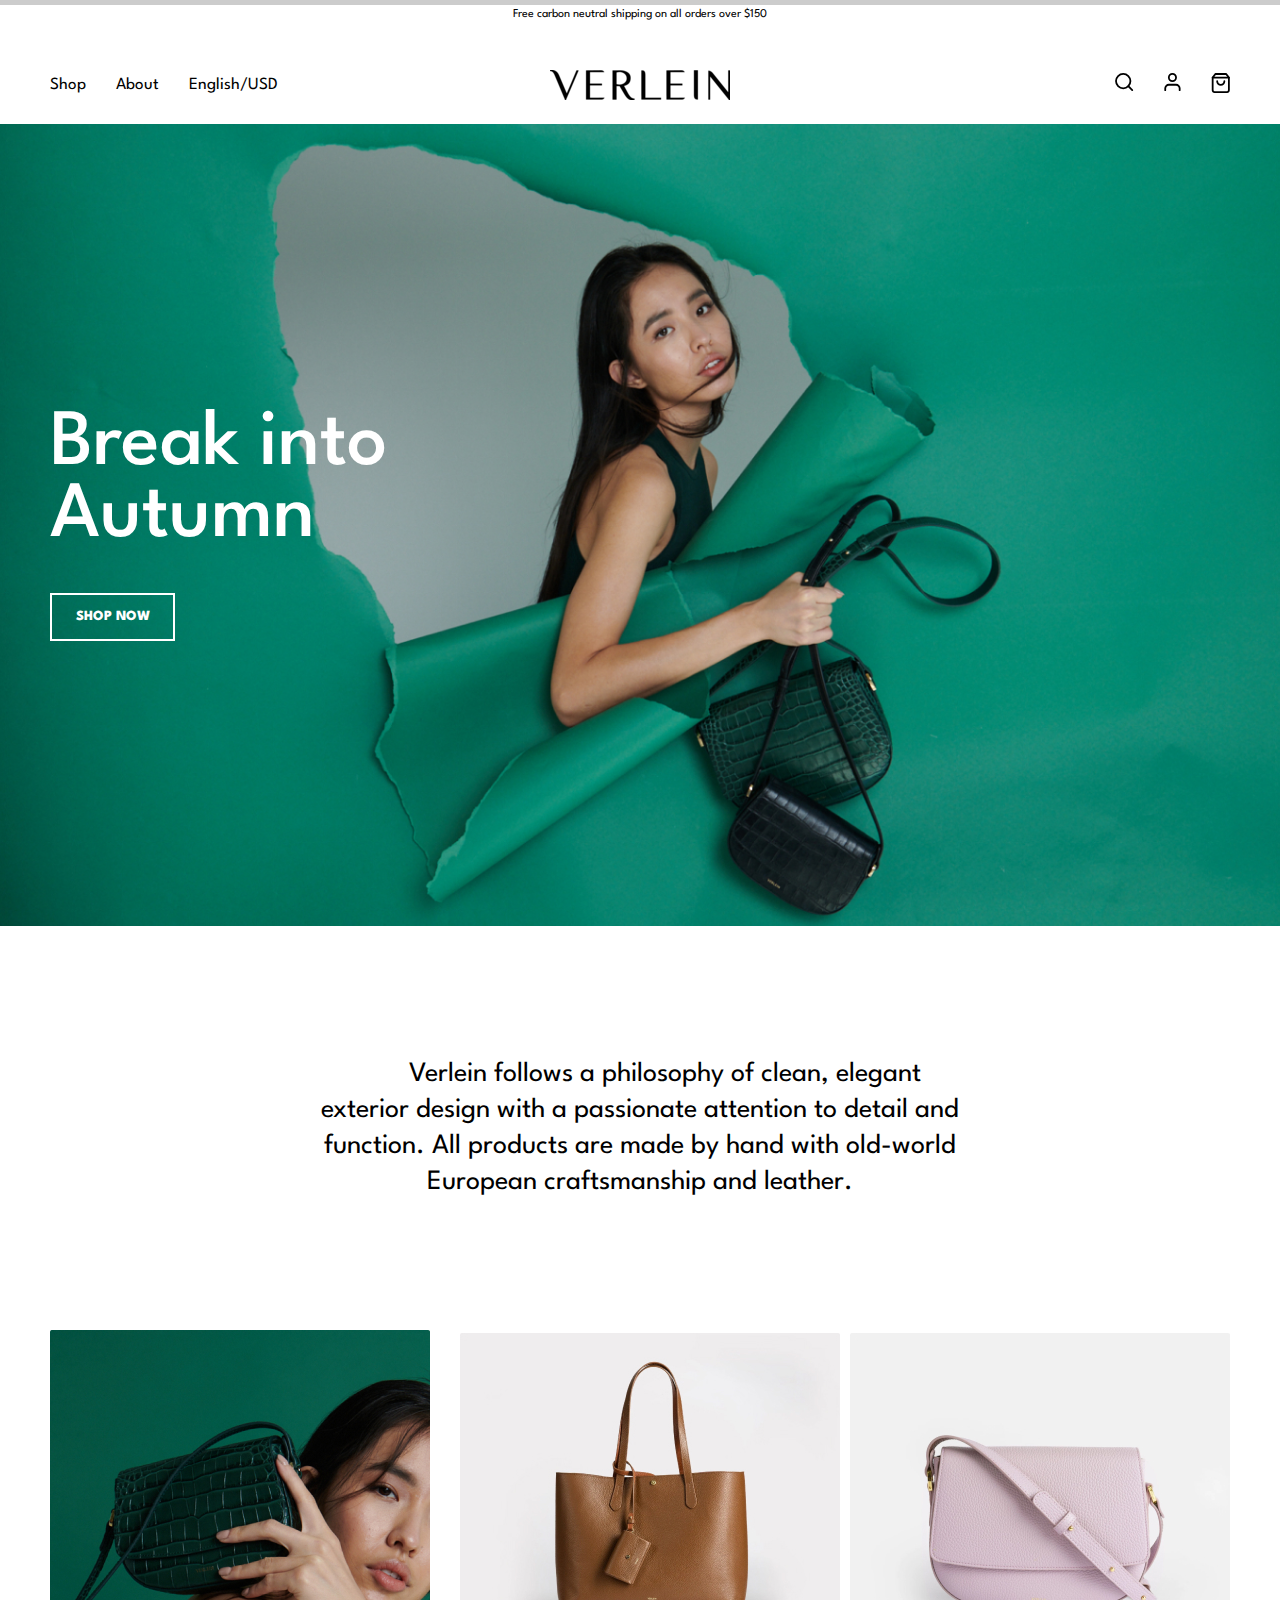
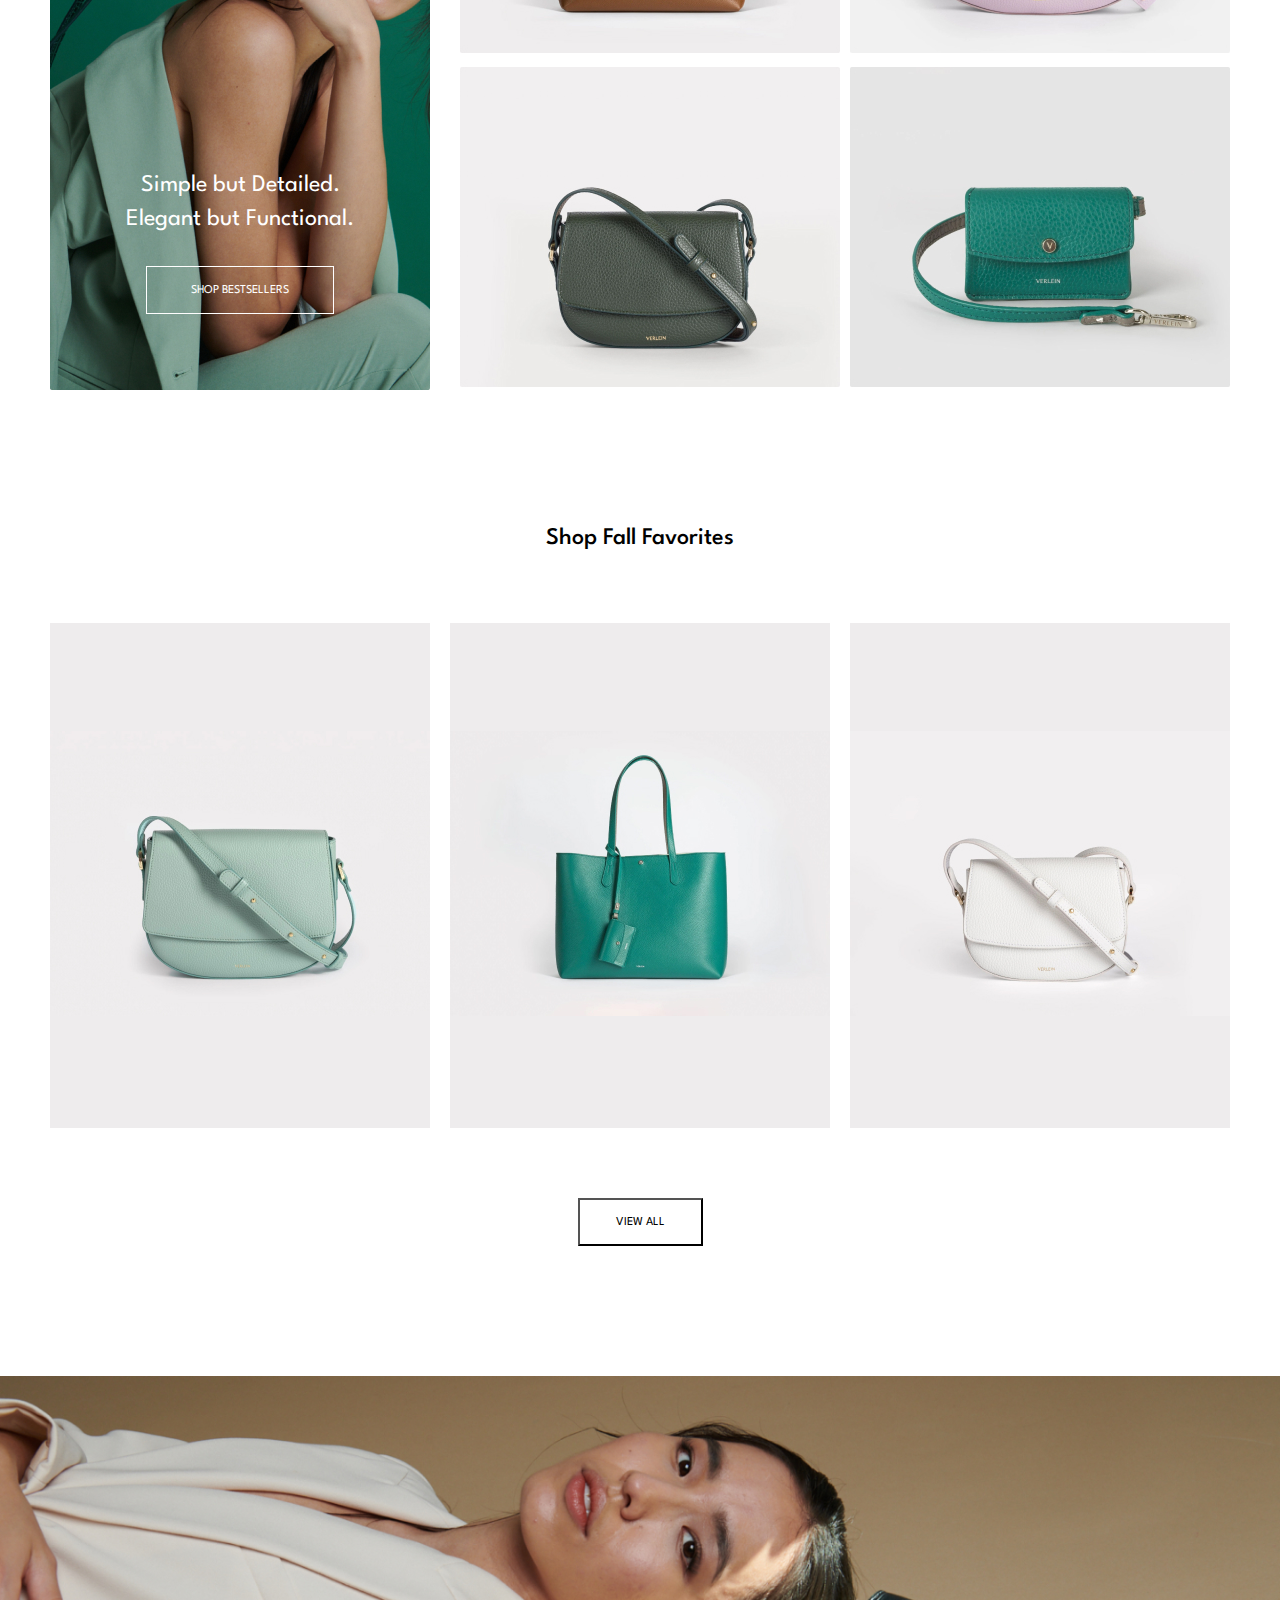
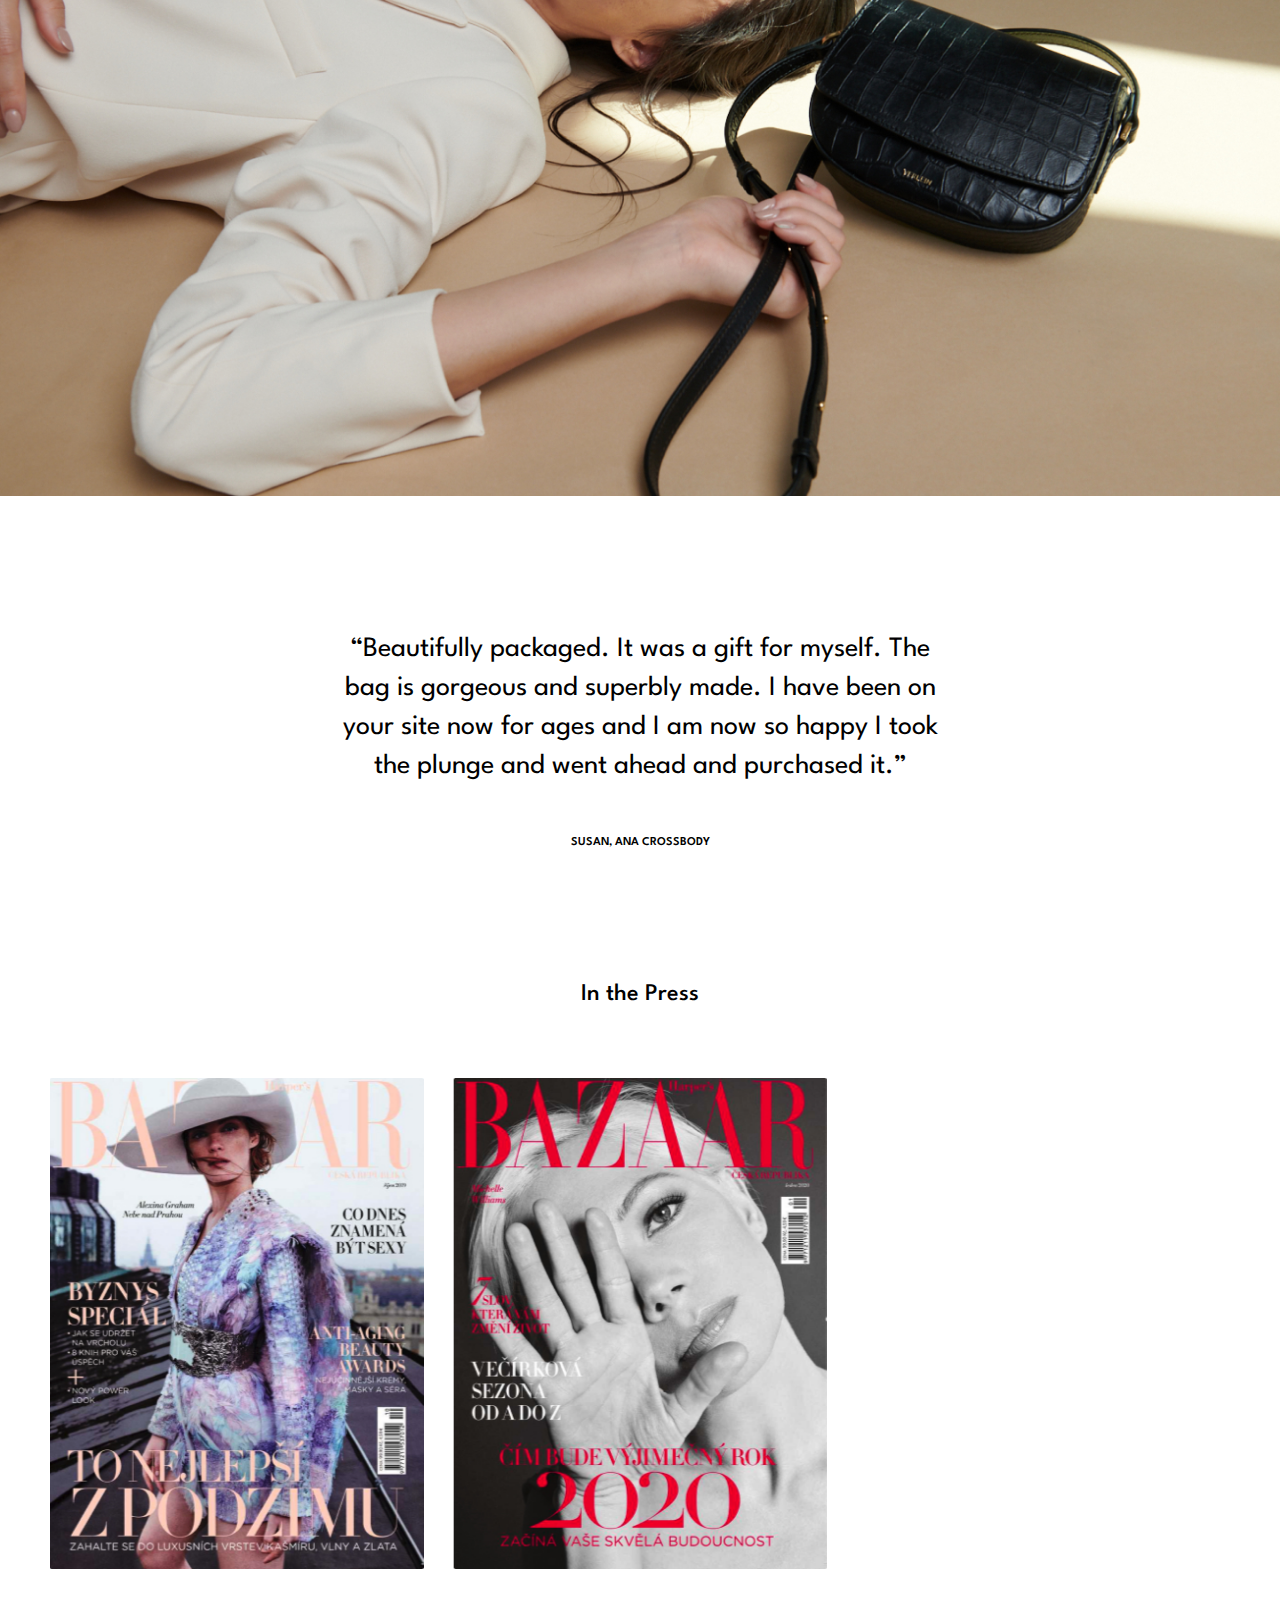
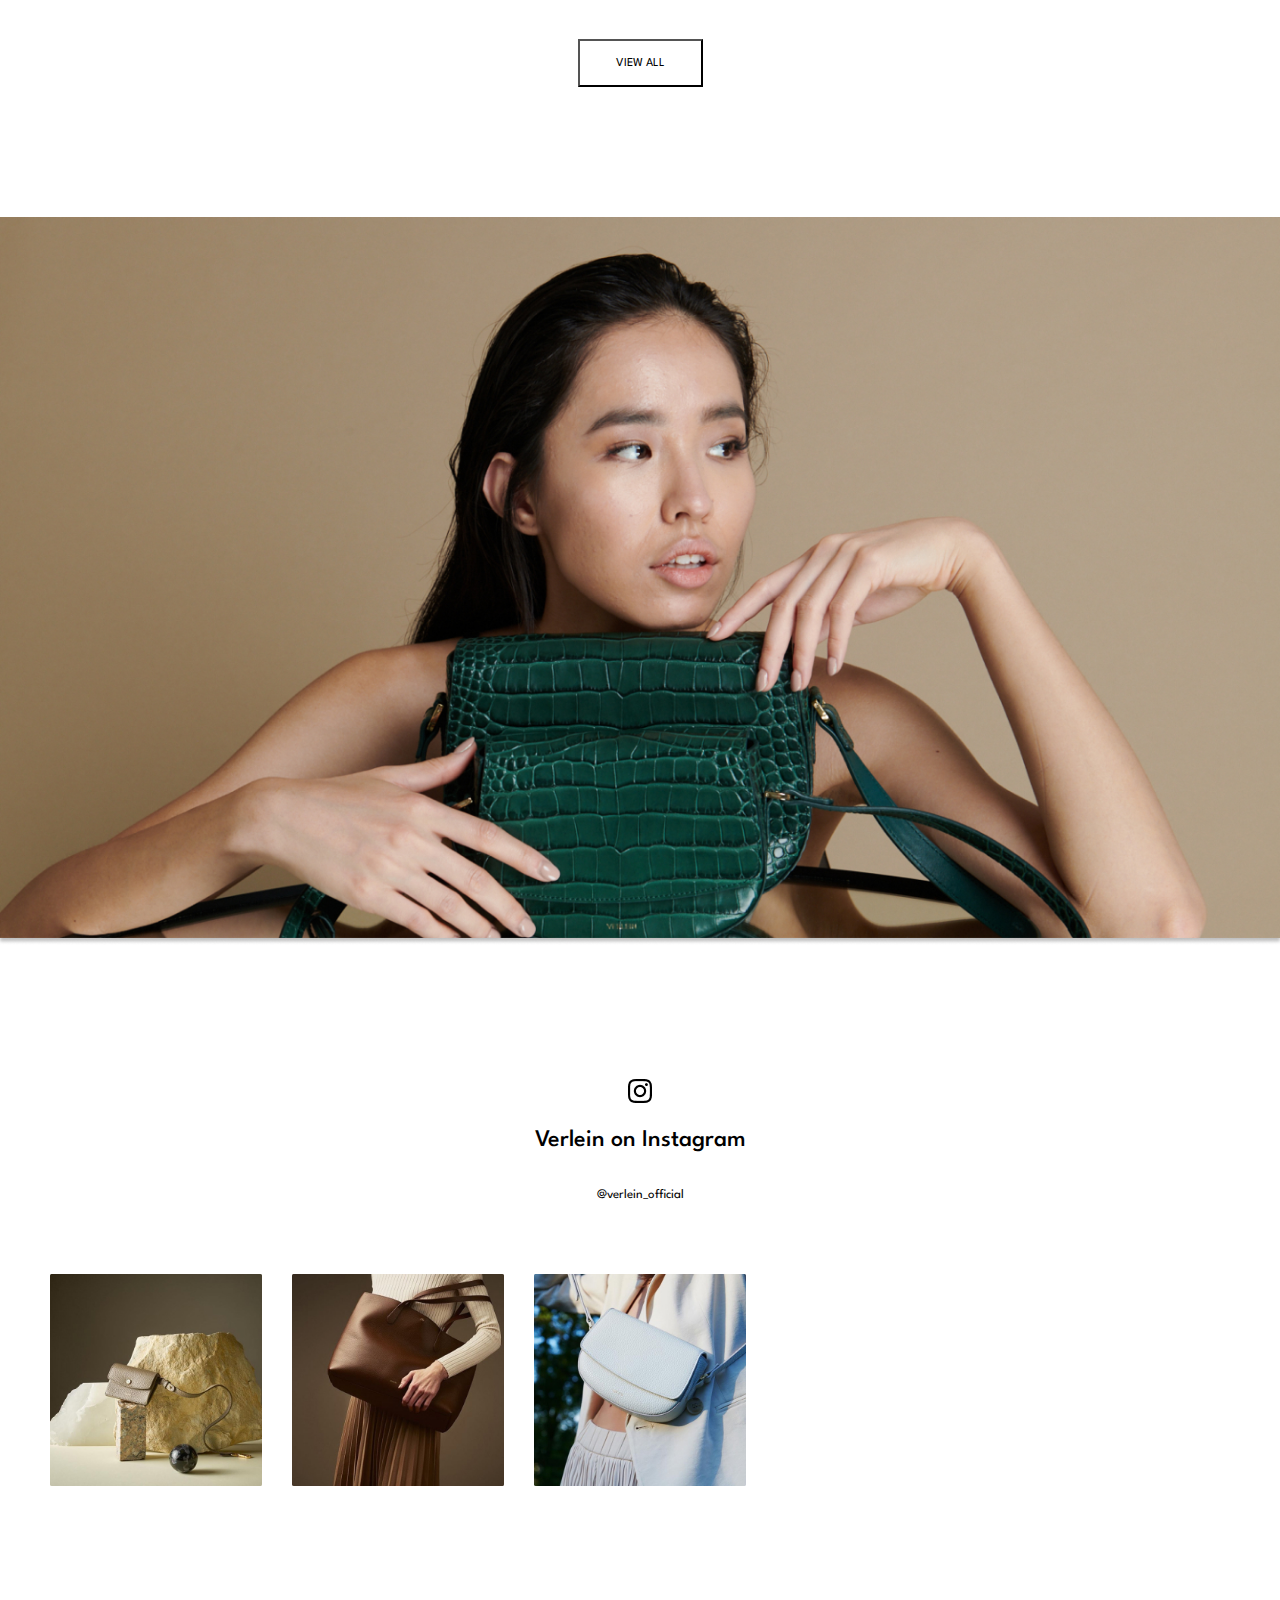
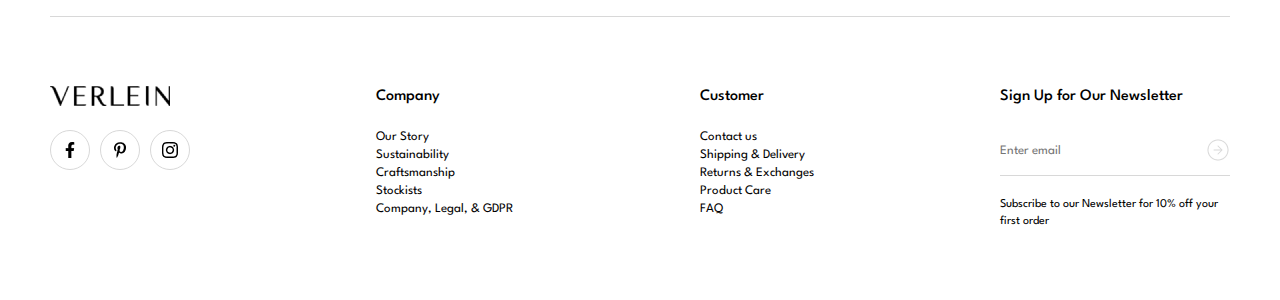
<file: index.html>
<!DOCTYPE html>
<html lang="en">
<head>
    <meta charset="UTF-8">
    <meta http-equiv="X-UA-Compatible" content="IE=edge">
    <meta name="viewport" content="width=device-width, initial-scale=1.0">
    <title>Elegant luxury leather goods from the heart of Europe | VERLEIN</title>
    <!-- swiper link -->
    <link rel="stylesheet" href="https://cdn.jsdelivr.net/npm/swiper/swiper-bundle.min.css" />
    <!-- stylesheets -->
    <link rel="stylesheet" href="assets/css/style.css">

    <!-- font_stylesheet -->
    <link rel="stylesheet" href="assets/fonts/stylesheet.css">
</head>
<body>
    <!-- scroll_html -->
    <div class="header11">

        <div class="progress-container11">
            <div class="progress-bar11" id="myBar11"></div>
        </div>
    </div>
    <!-- ====== Header Section Start ======== -->
    <header>
        <div class="container">
            <p class="header_heading">Free carbon neutral shipping on all orders over $150</p>
            <nav class="navbar">
                <ul class="menu">
                    <li class="hamburger_icon">
                        <svg width="24" height="24" viewBox="0 0 24 24" fill="none" xmlns="http://www.w3.org/2000/svg">
                            <path d="M3 12H21" stroke="black" stroke-width="2" stroke-linecap="round"
                                stroke-linejoin="round" />
                            <path d="M3 6H21" stroke="black" stroke-width="2" stroke-linecap="round"
                                stroke-linejoin="round" />
                            <path d="M3 18H21" stroke="black" stroke-width="2" stroke-linecap="round"
                                stroke-linejoin="round" />
                        </svg>
                    </li>
                    <ul class="mobile_menu">
                        <li class="menu_item"><a href="#">Shop</a></li>
                        <li class="menu_item"><a href="#">About</a></li>
                        <li class="menu_item"><a href="#">English/USD</a></li>
                        <li class="icon_item icon-modifier-res">
                            <a href="#">
                                <svg width="19" height="19" viewBox="0 0 19 19" fill="none"
                                    xmlns="http://www.w3.org/2000/svg">
                                    <path
                                        d="M8.21429 15.3304C12.1986 15.3304 15.4286 12.1005 15.4286 8.11614C15.4286 4.1318 12.1986 0.901855 8.21429 0.901855C4.22995 0.901855 1 4.1318 1 8.11614C1 12.1005 4.22995 15.3304 8.21429 15.3304Z"
                                        stroke="black" stroke-width="1.80357" stroke-linecap="round"
                                        stroke-linejoin="round" />
                                    <path d="M17.2321 17.1339L13.3094 13.2112" stroke="black" stroke-width="1.80357"
                                        stroke-linecap="round" stroke-linejoin="round" />
                                </svg>
                            </a>
                        </li>
                        <li class="icon_item icon-modifier-res">
                            <a href="#">
                                <svg width="17" height="19" viewBox="0 0 17 19" fill="none"
                                    xmlns="http://www.w3.org/2000/svg">
                                    <path
                                        d="M15.6609 17.1341V15.3305C15.6609 14.3739 15.2809 13.4564 14.6044 12.7799C13.928 12.1034 13.0105 11.7234 12.0538 11.7234H4.8395C3.88283 11.7234 2.96534 12.1034 2.28887 12.7799C1.6124 13.4564 1.23236 14.3739 1.23236 15.3305V17.1341"
                                        stroke="black" stroke-width="1.80357" stroke-linecap="round"
                                        stroke-linejoin="round" />
                                    <path
                                        d="M8.44665 8.11614C10.4388 8.11614 12.0538 6.50117 12.0538 4.509C12.0538 2.51683 10.4388 0.901855 8.44665 0.901855C6.45448 0.901855 4.83951 2.51683 4.83951 4.509C4.83951 6.50117 6.45448 8.11614 8.44665 8.11614Z"
                                        stroke="black" stroke-width="1.80357" stroke-linecap="round"
                                        stroke-linejoin="round" />
                                </svg>
                            </a>
                        </li>
                    </ul>

                </ul>

                <svg class="verlin_img-logo" width="180" height="30" viewBox="0 0 180 30" fill="none"
                    xmlns="http://www.w3.org/2000/svg" xmlns:xlink="http://www.w3.org/1999/xlink">
                    <rect width="180" height="30" fill="url(#pattern0)" />
                    <defs>
                        <pattern id="pattern0" patternContentUnits="objectBoundingBox" width="1" height="1">
                            <use xlink:href="#image0_1_6" transform="scale(0.00555556 0.0333333)" />
                        </pattern>
                        <image id="image0_1_6" width="180" height="30"
                            xlink:href="[data-uri]" />
                    </defs>
                </svg>
                <img class="verlin_img-logo1" src="assets/img/rfrf.png" alt="">
                <ul class="icon">
                    <li class="icon_item icon-modifier">
                        <a href="#">
                            <svg width="19" height="19" viewBox="0 0 19 19" fill="none"
                                xmlns="http://www.w3.org/2000/svg">
                                <path
                                    d="M8.21429 15.3304C12.1986 15.3304 15.4286 12.1005 15.4286 8.11614C15.4286 4.1318 12.1986 0.901855 8.21429 0.901855C4.22995 0.901855 1 4.1318 1 8.11614C1 12.1005 4.22995 15.3304 8.21429 15.3304Z"
                                    stroke="black" stroke-width="1.80357" stroke-linecap="round"
                                    stroke-linejoin="round" />
                                <path d="M17.2321 17.1339L13.3094 13.2112" stroke="black" stroke-width="1.80357"
                                    stroke-linecap="round" stroke-linejoin="round" />
                            </svg>
                        </a>
                    </li>
                    <li class="icon_item icon-modifier">
                        <a href="#">
                            <svg width="17" height="19" viewBox="0 0 17 19" fill="none"
                                xmlns="http://www.w3.org/2000/svg">
                                <path
                                    d="M15.6609 17.1341V15.3305C15.6609 14.3739 15.2809 13.4564 14.6044 12.7799C13.928 12.1034 13.0105 11.7234 12.0538 11.7234H4.8395C3.88283 11.7234 2.96534 12.1034 2.28887 12.7799C1.6124 13.4564 1.23236 14.3739 1.23236 15.3305V17.1341"
                                    stroke="black" stroke-width="1.80357" stroke-linecap="round"
                                    stroke-linejoin="round" />
                                <path
                                    d="M8.44665 8.11614C10.4388 8.11614 12.0538 6.50117 12.0538 4.509C12.0538 2.51683 10.4388 0.901855 8.44665 0.901855C6.45448 0.901855 4.83951 2.51683 4.83951 4.509C4.83951 6.50117 6.45448 8.11614 8.44665 8.11614Z"
                                    stroke="black" stroke-width="1.80357" stroke-linecap="round"
                                    stroke-linejoin="round" />
                            </svg>
                        </a>
                    </li>
                    <li class="icon_item">
                        <a href="#">
                            <svg width="19" height="20" viewBox="0 0 19 20" fill="none"
                                xmlns="http://www.w3.org/2000/svg">
                                <path
                                    d="M4.366 1L1.66064 4.60714V17.2321C1.66064 17.7105 1.85066 18.1692 2.1889 18.5075C2.52713 18.8457 2.98588 19.0357 3.46422 19.0357H16.0892C16.5676 19.0357 17.0263 18.8457 17.3645 18.5075C17.7028 18.1692 17.8928 17.7105 17.8928 17.2321V4.60714L15.1874 1H4.366Z"
                                    stroke="black" stroke-width="1.80357" stroke-linecap="round"
                                    stroke-linejoin="round" />
                                <path d="M1.66068 4.60718H17.8928" stroke="black" stroke-width="1.80357"
                                    stroke-linecap="round" stroke-linejoin="round" />
                                <path
                                    d="M13.3839 8.21436C13.3839 9.17103 13.0039 10.0885 12.3274 10.765C11.6509 11.4415 10.7334 11.8215 9.77676 11.8215C8.82009 11.8215 7.90259 11.4415 7.22612 10.765C6.54965 10.0885 6.16962 9.17103 6.16962 8.21436"
                                    stroke="black" stroke-width="1.80357" stroke-linecap="round"
                                    stroke-linejoin="round" />
                            </svg></a>
                    </li>
                </ul>
            </nav>
        </div>
    </header>
    <!-- ====== Header Section End ======== -->
    <!-- ====== section_start ===== -->
    <section class="section">
        <div class="container section_container">
            <div class="section_text">
                <h2>Break into Autumn</h2>

                <button class="section_btn b1">SHOP NOW</button>

            </div>
        </div>
    </section>

    <!--====== wrapper_start ======-->
    <section class="wrapper">
        <div class="wrapper_text">
            <p>Verlein follows a philosophy of clean,
                elegant exterior design with a passionate
                attention to detail and function. All products
                are made by hand with old-world European craftsmanship
                and leather.</p>
        </div>
    </section>

    <!--====== banner_images-start ======-->
    <div class="banner container">
        <div class="banner_main">
            <div class="left_img">
                <img src="assets/img/hhhh1.jpg" alt="">
                <div class="left-img-text">
                    <p>Simple but Detailed. Elegant but Functional.</p>
                    <button class="btn b2">SHOP BESTSELLERS</button>
                </div>
            </div>
            <div class="bag_images-left">
                <div class="bag_left">
                    <img src="assets/img/image 6.jpg" alt="">
                    <div class="overlay">
                        <h4 class="text">Tote Bags</h4>
                    </div>
                </div>
                <div class="bag_left">
                    <img src="assets/img/demo.jpg" alt="">
                    <div class="overlay">
                        <h4 class="text">Crossbody</h4>
                    </div>
                </div>
                <div class="bag_left">
                    <img src="assets/img/image 8.jpg" alt="">
                    <div class="overlay">
                        <h4 class="text">Mini Crossbody</h4>
                    </div>
                </div>
                <div class="bag_left">
                    <img src="assets/img/image 9.jpg" alt="">
                    <div class="overlay">
                        <h4 class="text">Accessories</h4>
                    </div>
                </div>
            </div>
        </div>
    </div>
    <!--====== shop_section-start ======-->
    <section class="main container">
        <div class="section_heading">
            <h4>Shop Fall Favorites</h4>
        </div>
        <div class="section_img">
            <div class="section_images">
                <img class="image" src="assets/img/image 3.jpg" alt="">
                <div class="over_lay">
                    <h5 class="text_hover">Ana Cinch Crossbody $380 USD</h5>
                </div>
            </div>
            <div class="section_images">
                <img class="image" src="assets/img/image 4.jpg" alt="">
                <div class="over_lay">
                    <h5 class="text_hover"> Mrs.Julia Cinch Tote $390 USD</h5>
                </div>
            </div>
            <div class="section_images">
                <img class="image" src="assets/img/image 5.jpg" alt="">
                <div class="over_lay">
                    <h5 class="text_hover">Ana Cinch Crossbody $400 USD</h5>
                </div>
            </div>
        </div>

        <button class="section_view-btn  b1">VIEW ALL</button>

    </section>
    <!--====== hero_section-start ======-->
    <section class="hero">
        <img class="hero_image" src="assets/img/bfbfbfb.jpg" alt="">
        <img class="hero_image-copy" src="assets/img/copy.jpg" alt="">

        <div class="hero_text container">
            <p>“Beautifully packaged. It was a gift for myself.
                The bag is gorgeous and superbly made.
                I have been on your site now for ages and I am now
                so happy I took the plunge and went ahead and purchased it.”</p>
        </div>
        <div class="hero_text2">
            <p>SUSAN, ANA CROSSBODY</p>
        </div>
    </section>
    <!--====== section_press-start ======-->
    <div class="section_press container">
        <h5 class="heading">In the Press</h5>
        <div class="press_img">
            <div class="swiper mySwiper">
                <div class="swiper-wrapper">
                    <div class="swiper-slide">
                        <img src="assets/img/Rectangle 76.jpg" alt="">
                    </div>
                    <div class="swiper-slide">
                        <img src="assets/img/Rectangle 75.jpg" alt="">
                    </div>
                    <div class="swiper-slide">
                        <img src="assets/img/Rectangle 78.jpg" alt="">
                    </div>
                </div>
            </div>
        </div>
        <button class="section_view-btn b1">VIEW ALL</button>
    </div>
    <!--====== section_press-end ======-->
    <!--====== single_image-section-start ======-->
    <div class="section_single-img">
        <img class="section_single-img1" src="assets/img/nnn.jpg" alt="">
        <img class="section_single-img2" src="assets/img/nnn1.jpg" alt="">

    </div>
    <!--====== single_image-section-end ======-->
    <!--====== last_section =======-->
    <div class="section_last container">
        <img class="insta_img" src="assets/img/instagram (2).png" alt="">
        <h6 class="section_last-heading">Verlein on Instagram</h6>
        <h5 class="section_last-heading1">@verlein_official</h5>
        <div class="section_last-img">
            <div class="swiper mySwiper1">
                <div class="swiper-wrapper">
                    <div class="swiper-slide">
                        <img src="assets/img/image 11.jpg" alt="">
                    </div>
                    <div class="swiper-slide">
                        <img src="assets/img/image 12.jpg" alt="">
                    </div>
                    <div class="swiper-slide">
                        <img src="assets/img/image 13.jpg" alt="">
                    </div>
                    <div class="swiper-slide">
                        <img src="assets/img/image 14.jpg" alt="">
                    </div>
                </div>
            </div>

        </div>
    </div>
    <!--====== last_section-end =======-->
    <!--========= footer_start ========-->
    <footer class="footer container">
        <div class="footer_main footer_main1">
            <img class="footer_heading" src="assets/img/rfrf.png" alt="">
            <div class="footer_logo3">
                <div class="footer_logo3-img">
                    <img src="assets/img/Vector.png" alt="">
                </div>
                <div class="footer_logo3-img">
                    <img src="assets/img/Vector(1).png" alt="">
                </div>
                <div class="footer_logo3-img">
                    <img src="assets/img/Vector(2).png" alt="">
                </div>
            </div>
        </div>
        <div class="footer_main">
            <h6 class="footer_heading">Company</h6>
            <ul class="heading_items">
                <li>Our Story</li>
                <li> Sustainability</li>
                <li>Craftsmanship</li>
                <li> Stockists</li>
                <li> Company, Legal, & GDPR</li>
            </ul>
        </div>
        <div class="footer_main">
            <h6 class="footer_heading">Customer</h6>
            <ul class="heading_items">
                <li>Contact us</li>
                <li> Shipping & Delivery</li>
                <li>Returns & Exchanges</li>
                <li>Product Care</li>
                <li>FAQ</li>
            </ul>
        </div>
        <div class="footer_main ">
            <h6 class="footer_heading">Sign Up for Our Newsletter</h6>
            <div class="email_img">
                <form class="form" action="index.html">
                    <input class="outline_none" type="email" placeholder="Enter email">
                    <button class="outline_none">
                        <img src="assets/img/arrow-right-circle.jpg" alt="">
                    </button>
                </form>
            </div>
            <ul class="footer_sub">
                <li>Subscribe to our Newsletter for 10% off your first order</li>
            </ul>
        </div>
    </footer>
    <!--====== footer_end ======-->




    <script src="https://cdn.jsdelivr.net/npm/swiper/swiper-bundle.min.js"></script>
    <!-- Custom js -->
    <script>
        let HeaderToggle = document.querySelector(".hamburger_icon svg");
        let HeaderNavbar = document.querySelector(".mobile_menu");
        HeaderToggle.addEventListener("click", () => {
            HeaderNavbar.classList.toggle("active");
        })
        // scroll_script
        window.onscroll = function () { myFunction() };

        function myFunction() {
            var winScroll = document.body.scrollTop || document.documentElement.scrollTop;
            var height = document.documentElement.scrollHeight - document.documentElement.clientHeight;
            var scrolled = (winScroll / height) * 100;
            document.getElementById("myBar11").style.width = scrolled + "%";
        }

        // swipper script
        var swiper = new Swiper(".mySwiper", {
            slidesPerView: 2,
            spaceBetween: 10,
            loop: true,
            centeredSlides:true,
            pagination: {
                el: ".swiper-pagination",
                clickable: true,
            },
            autoplay: {
                delay: 2000,
            },
            breakpoints: {
          300: {
            slidesPerView: 2,
            spaceBetween: 40,
          },
          768: {
            slidesPerView: 3,
            spaceBetween: 40,
          },
          1024: {
            slidesPerView: 3,
            spaceBetween: 30,
          },
        },
        });
        var swiper = new Swiper(".mySwiper1", {
            slidesPerView: 4,
            spaceBetween: 10,
            loop: true,
            centeredSlides:true,
            pagination: {
                el: ".swiper-pagination",
                clickable: true,
            },
            autoplay: {
                delay: 2000,
            },
            breakpoints: {
          300: {
            slidesPerView: 2,
            spaceBetween: 40,
          },
          768: {
            slidesPerView: 4,
            spaceBetween: 40,
          },
          1024: {
            slidesPerView: 5,
            spaceBetween: 30,
          },
        },

        });
    </script>
</body>

</html>
</file>
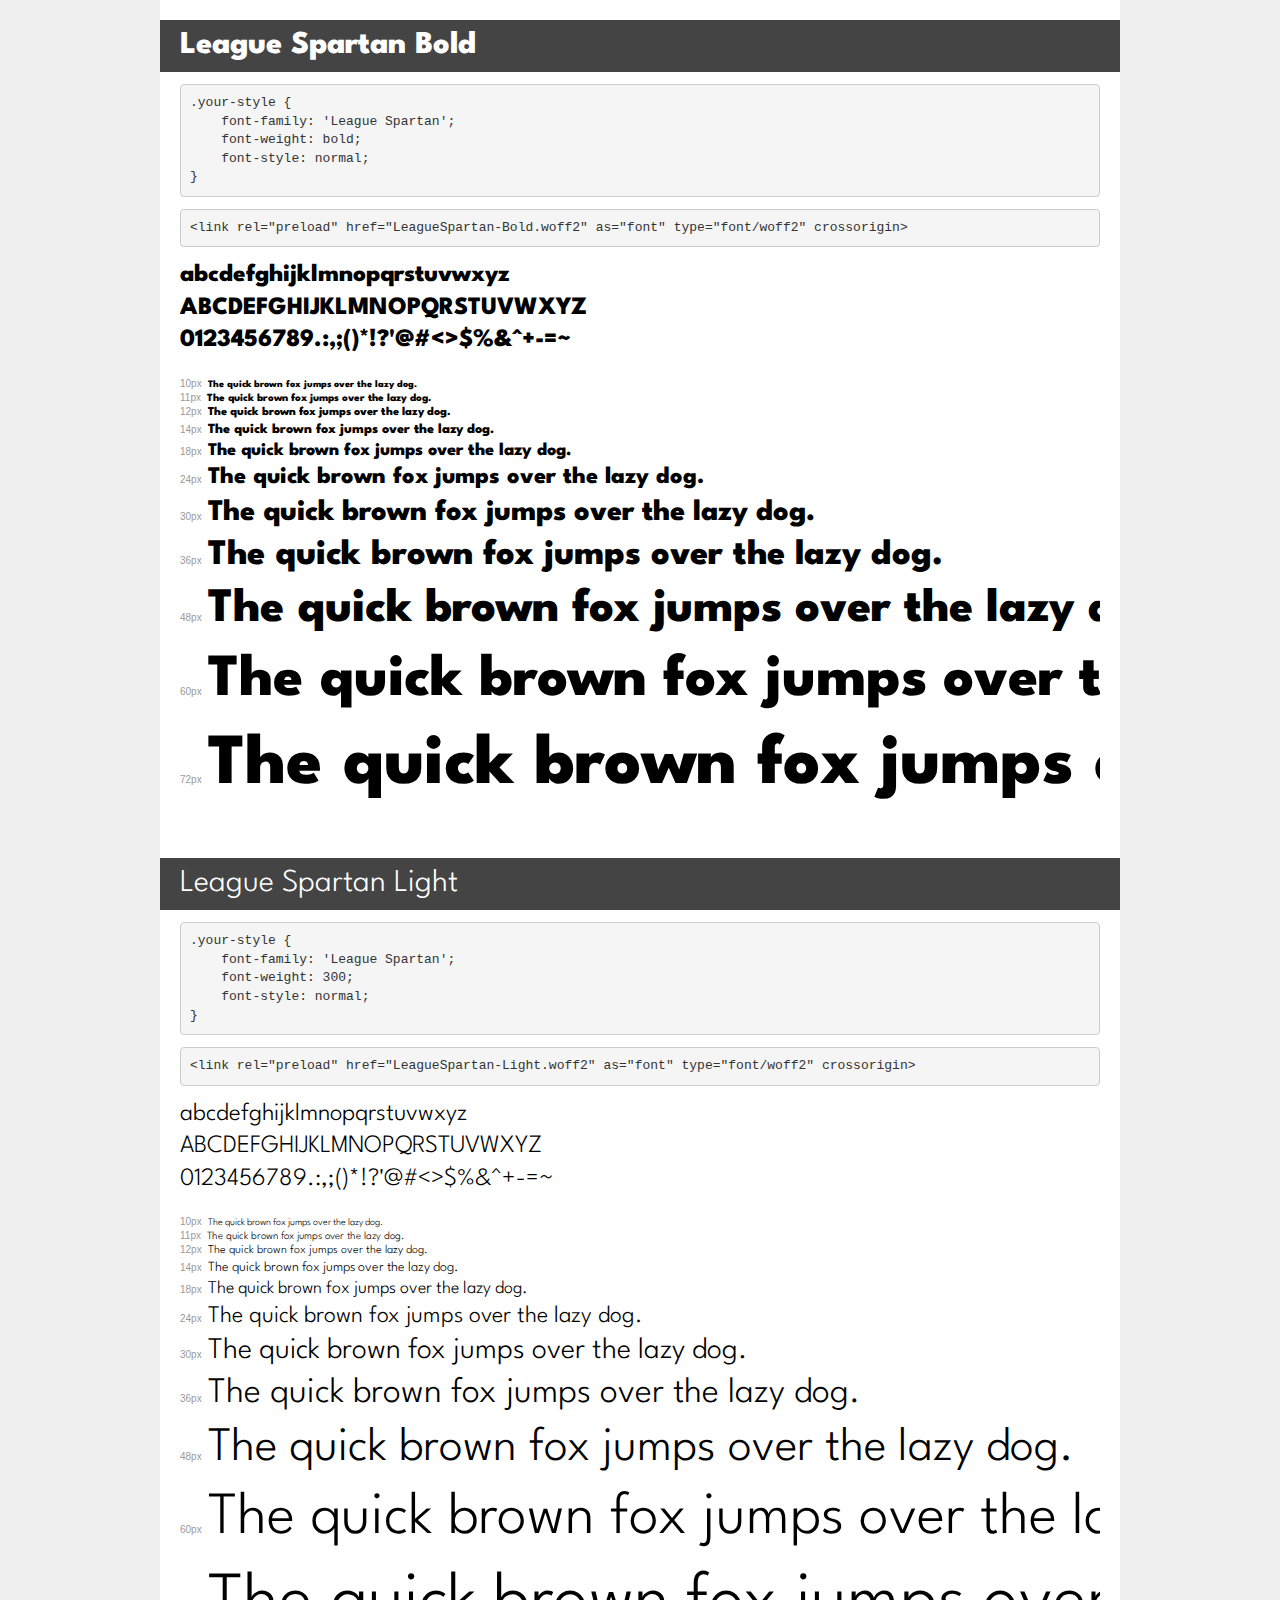
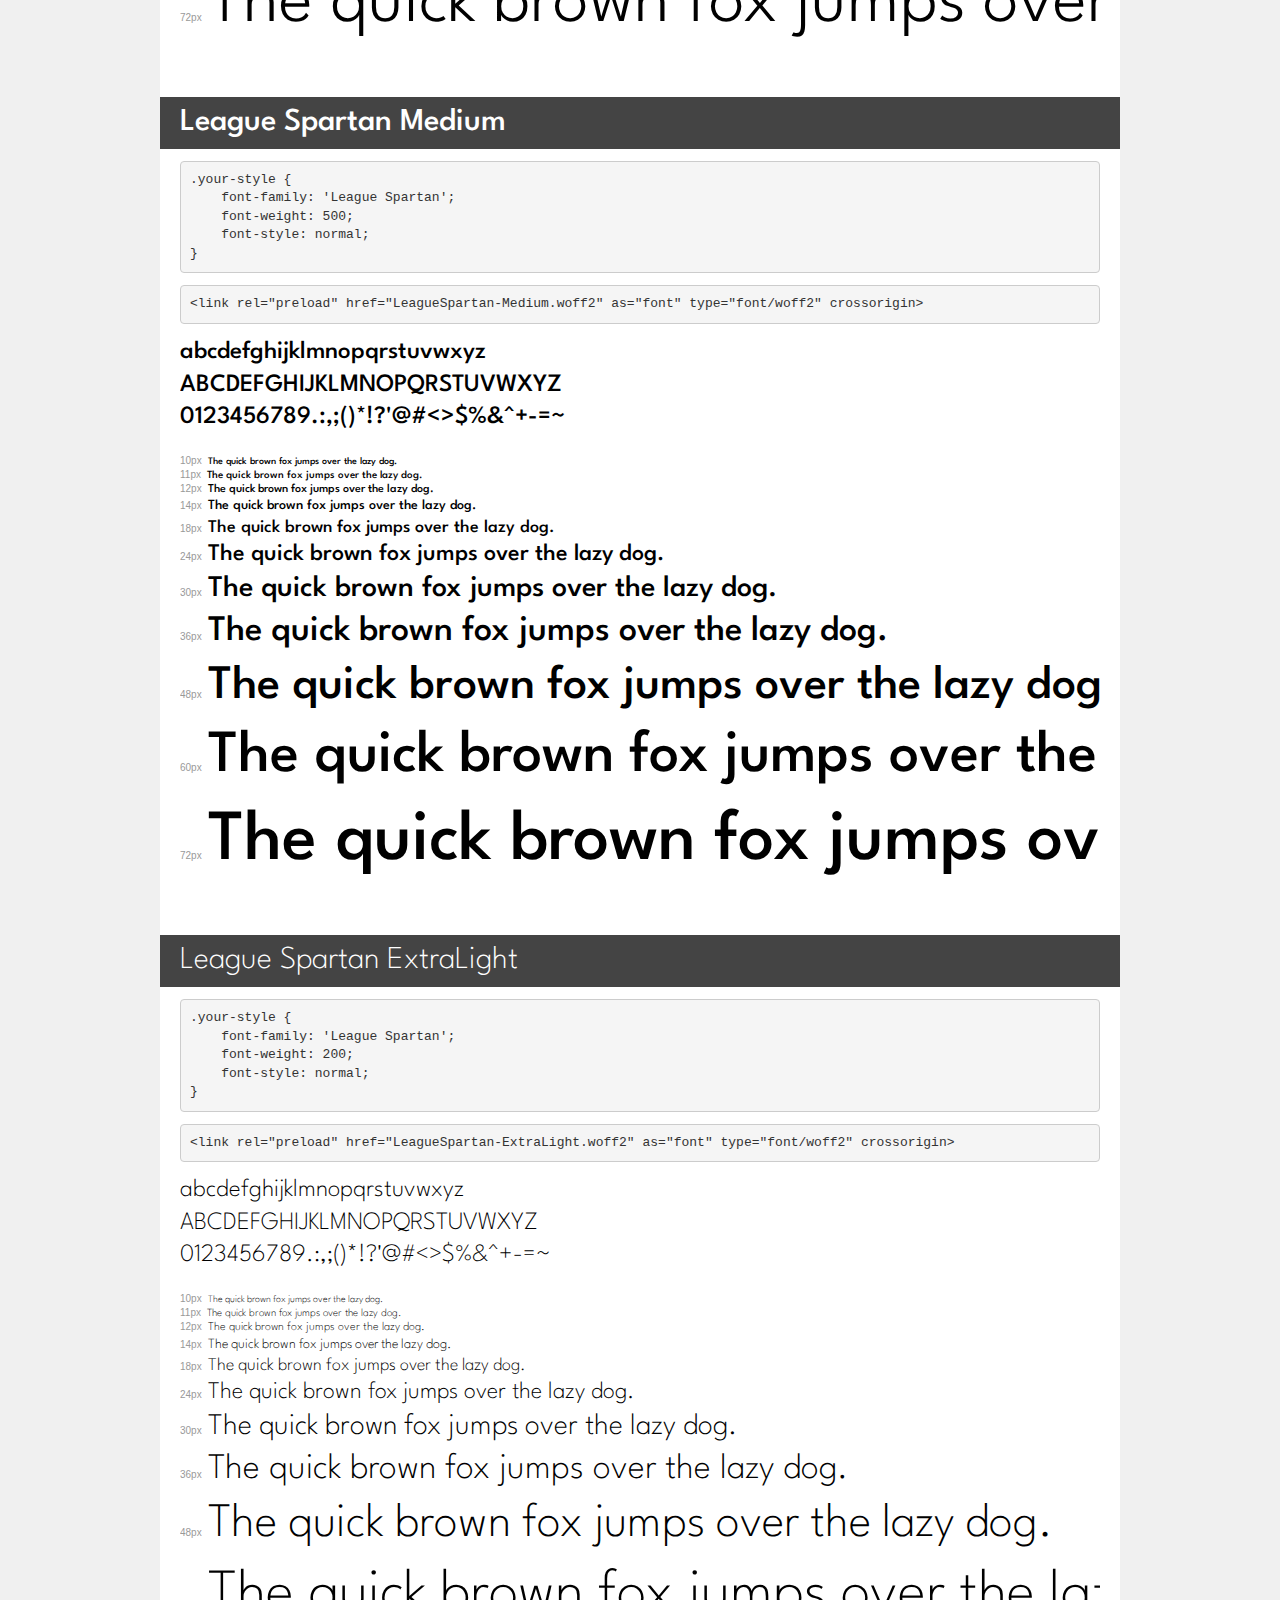
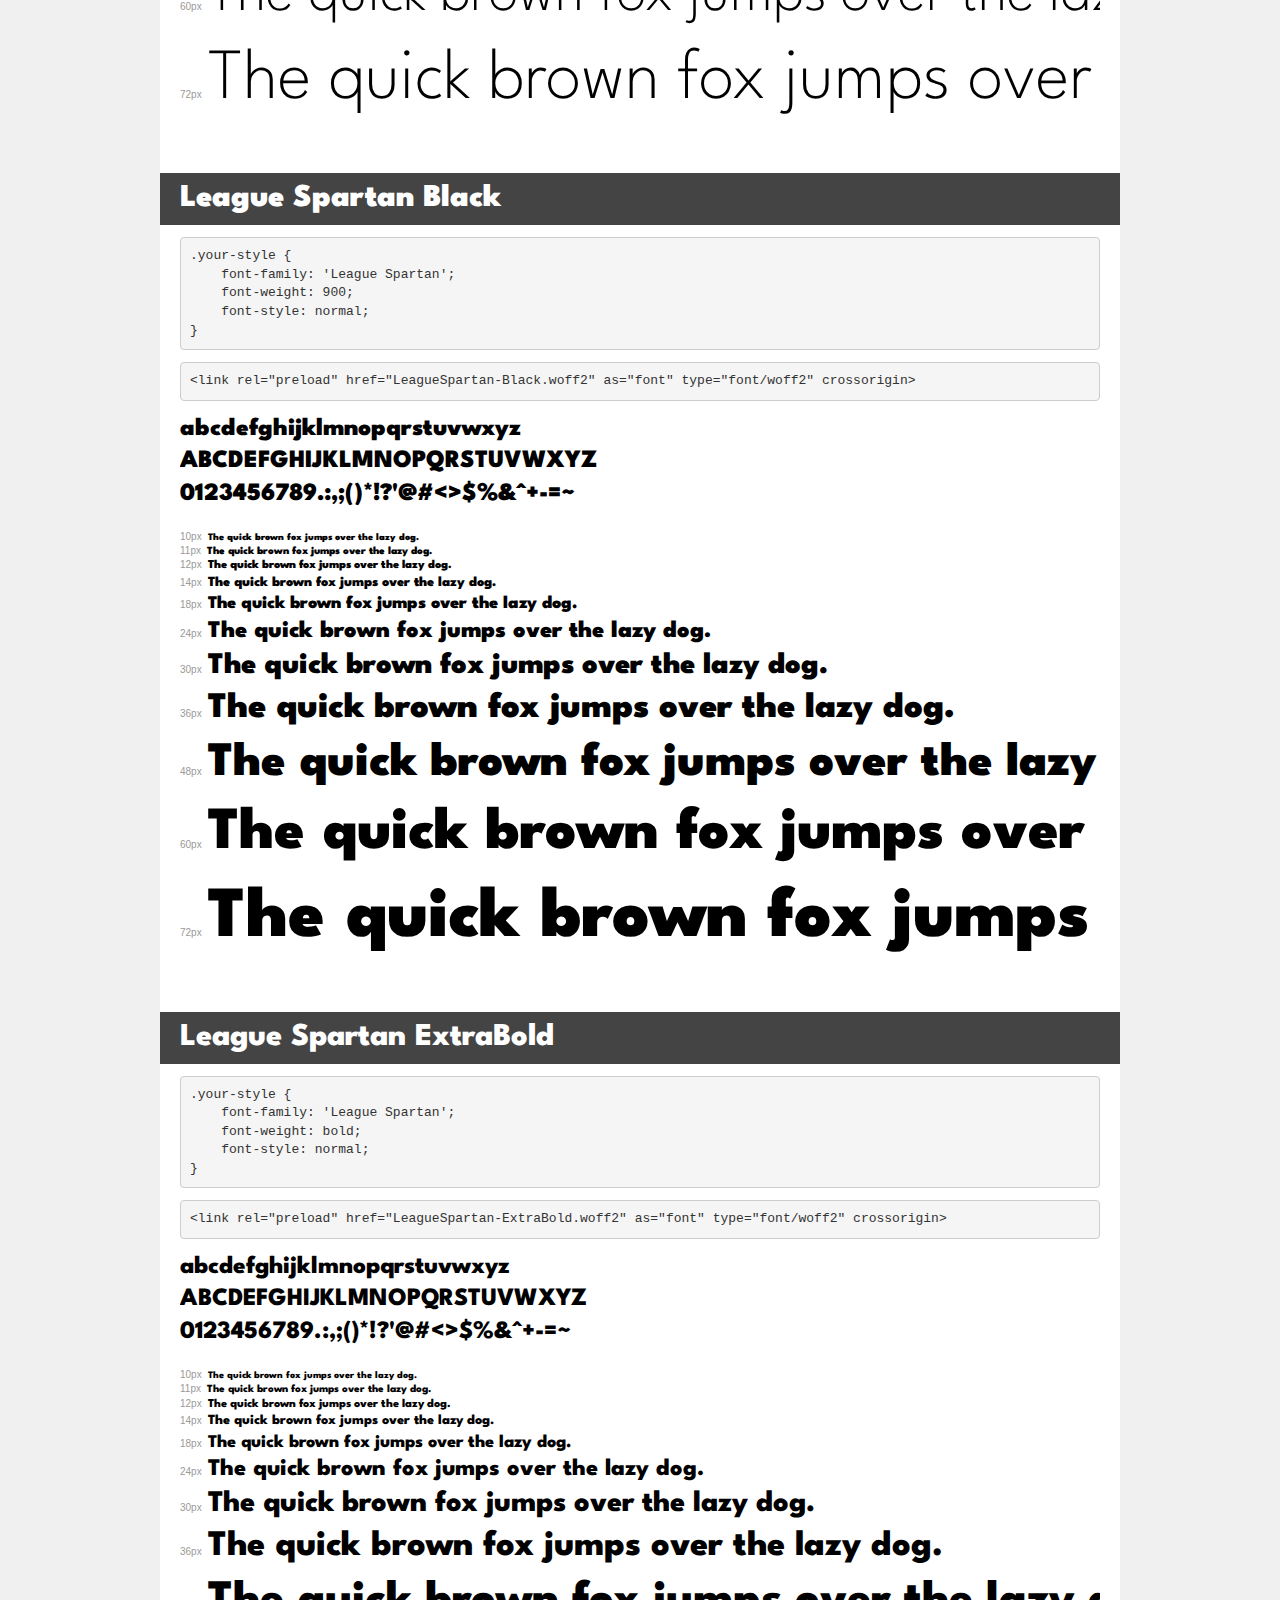
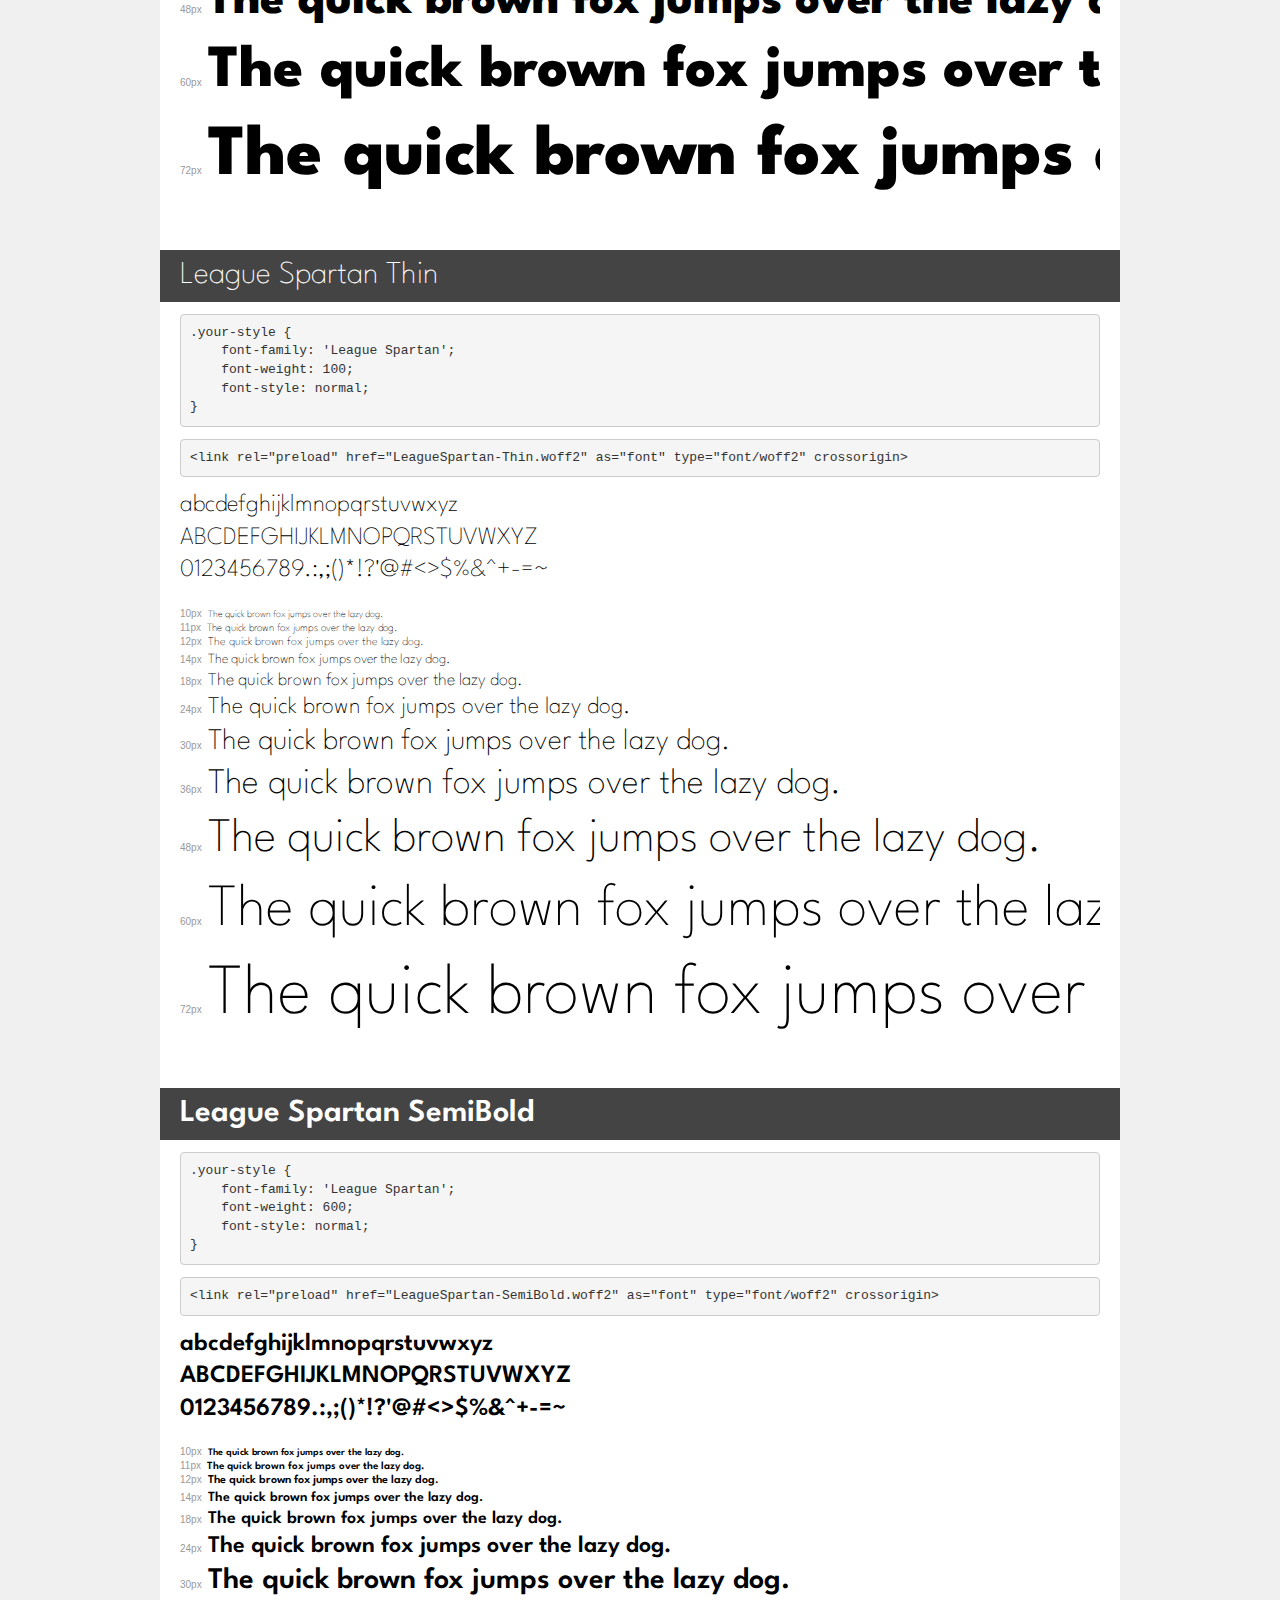
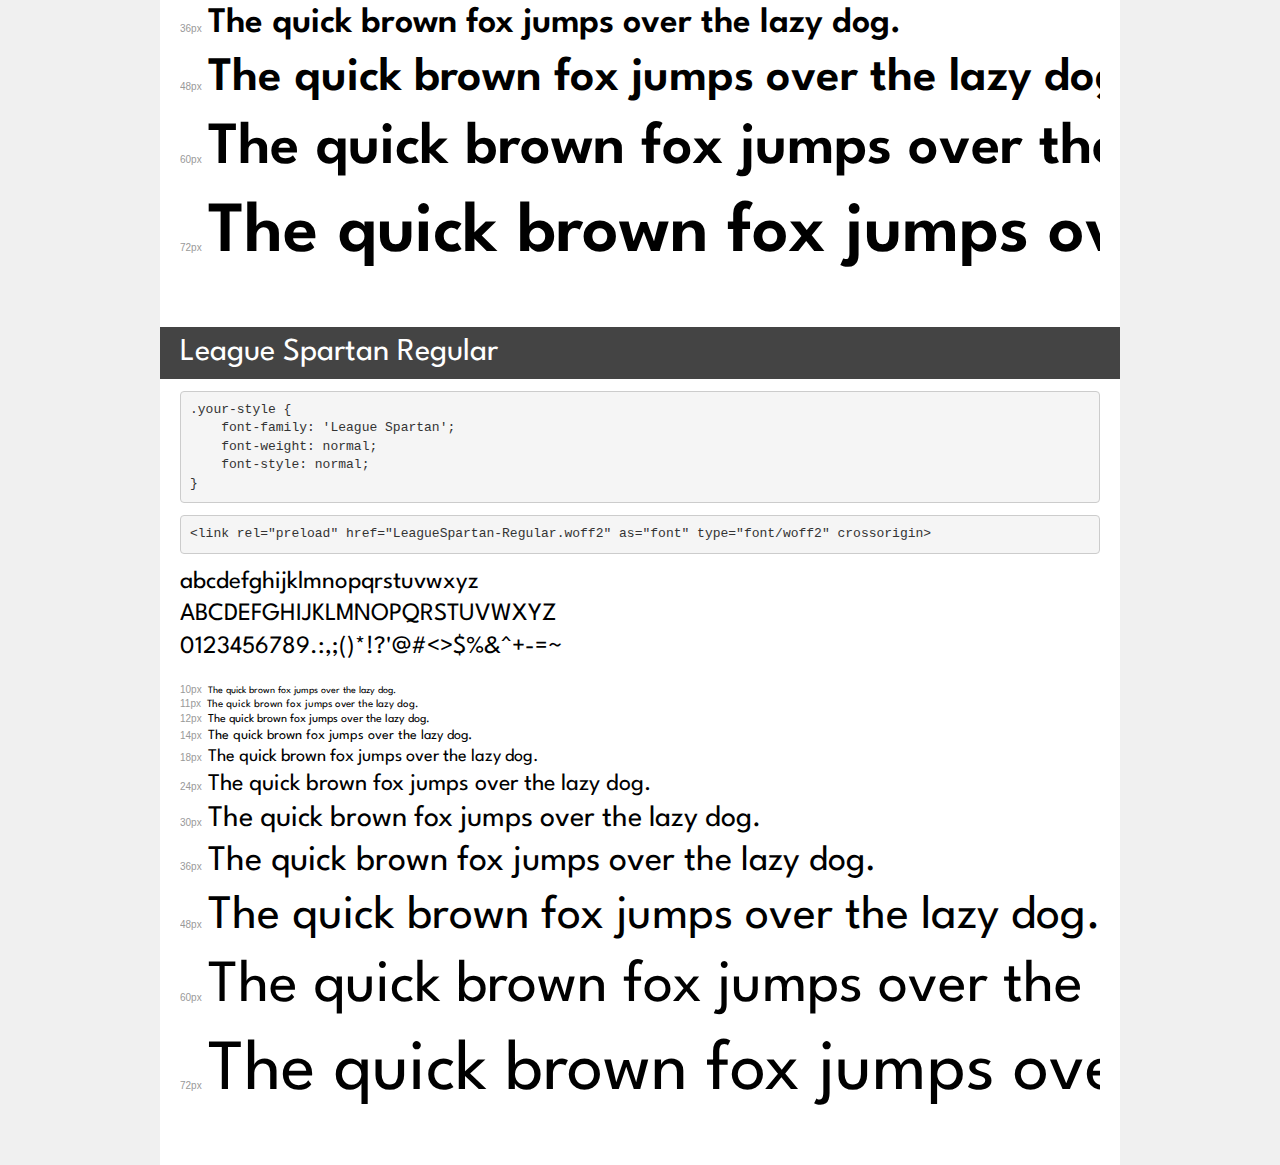
<file: assets/fonts/demo.html>
<!DOCTYPE html>
<html lang="en">
<head>
    <meta charset="utf-8">
    <meta http-equiv="X-UA-Compatible" content="IE=edge">
    <meta name="viewport" content="width=device-width, initial-scale=1">
    <meta name="robots" content="noindex, noarchive">
    <meta name="format-detection" content="telephone=no">
    <title>Transfonter demo</title>
    <link href="stylesheet.css" rel="stylesheet">
    <style>
        /*
        http://meyerweb.com/eric/tools/css/reset/
        v2.0 | 20110126
        License: none (public domain)
        */
        html, body, div, span, applet, object, iframe,
        h1, h2, h3, h4, h5, h6, p, blockquote, pre,
        a, abbr, acronym, address, big, cite, code,
        del, dfn, em, img, ins, kbd, q, s, samp,
        small, strike, strong, sub, sup, tt, var,
        b, u, i, center,
        dl, dt, dd, ol, ul, li,
        fieldset, form, label, legend,
        table, caption, tbody, tfoot, thead, tr, th, td,
        article, aside, canvas, details, embed,
        figure, figcaption, footer, header, hgroup,
        menu, nav, output, ruby, section, summary,
        time, mark, audio, video {
            margin: 0;
            padding: 0;
            border: 0;
            font-size: 100%;
            font: inherit;
            vertical-align: baseline;
        }
        /* HTML5 display-role reset for older browsers */
        article, aside, details, figcaption, figure,
        footer, header, hgroup, menu, nav, section {
            display: block;
        }
        body {
            line-height: 1;
        }
        ol, ul {
            list-style: none;
        }
        blockquote, q {
            quotes: none;
        }
        blockquote:before, blockquote:after,
        q:before, q:after {
            content: '';
            content: none;
        }
        table {
            border-collapse: collapse;
            border-spacing: 0;
        }
        /* demo styles */
        body {
            background: #f0f0f0;
            color: #000;
        }
        .page {
            background: #fff;
            width: 920px;
            margin: 0 auto;
            padding: 20px 20px 0 20px;
            overflow: hidden;
        }
        .font-container {
            overflow-x: auto;
            overflow-y: hidden;
            margin-bottom: 40px;
            line-height: 1.3;
            white-space: nowrap;
            padding-bottom: 5px;
        }
        h1 {
            position: relative;
            background: #444;
            font-size: 32px;
            color: #fff;
            padding: 10px 20px;
            margin: 0 -20px 12px -20px;
        }
        .letters {
            font-size: 25px;
            margin-bottom: 20px;
        }
        .s10:before {
            content: '10px';
        }
        .s11:before {
            content: '11px';
        }
        .s12:before {
            content: '12px';
        }
        .s14:before {
            content: '14px';
        }
        .s18:before {
            content: '18px';
        }
        .s24:before {
            content: '24px';
        }
        .s30:before {
            content: '30px';
        }
        .s36:before {
            content: '36px';
        }
        .s48:before {
            content: '48px';
        }
        .s60:before {
            content: '60px';
        }
        .s72:before {
            content: '72px';
        }
        .s10:before, .s11:before, .s12:before, .s14:before,
        .s18:before, .s24:before, .s30:before, .s36:before,
        .s48:before, .s60:before, .s72:before {
            font-family: Arial, sans-serif;
            font-size: 10px;
            font-weight: normal;
            font-style: normal;
            color: #999;
            padding-right: 6px;
        }
        pre {
            display: block;
            padding: 9px;
            margin: 0 0 12px;
            font-family: Monaco, Menlo, Consolas, "Courier New", monospace;
            font-size: 13px;
            line-height: 1.428571429;
            color: #333;
            font-weight: normal;
            font-style: normal;
            background-color: #f5f5f5;
            border: 1px solid #ccc;
            overflow-x: auto;
            border-radius: 4px;
        }
        /* responsive */
        @media (max-width: 959px) {
            .page {
                width: auto;
                margin: 0;
            }
        }
    </style>
</head>
<body>
<div class="page">
    <div class="demo">
        <h1 style="font-family: 'League Spartan'; font-weight: bold; font-style: normal;">League Spartan Bold</h1>
        <pre title="Usage">.your-style {
    font-family: 'League Spartan';
    font-weight: bold;
    font-style: normal;
}</pre>
        <pre title="Preload (optional)">
&lt;link rel=&quot;preload&quot; href=&quot;LeagueSpartan-Bold.woff2&quot; as=&quot;font&quot; type=&quot;font/woff2&quot; crossorigin&gt;</pre>
        <div class="font-container" style="font-family: 'League Spartan'; font-weight: bold; font-style: normal;">
            <p class="letters">
                abcdefghijklmnopqrstuvwxyz<br>
ABCDEFGHIJKLMNOPQRSTUVWXYZ<br>
                0123456789.:,;()*!?'@#&lt;&gt;$%&^+-=~
            </p>
            <p class="s10" style="font-size: 10px;">The quick brown fox jumps over the lazy dog.</p>
            <p class="s11" style="font-size: 11px;">The quick brown fox jumps over the lazy dog.</p>
            <p class="s12" style="font-size: 12px;">The quick brown fox jumps over the lazy dog.</p>
            <p class="s14" style="font-size: 14px;">The quick brown fox jumps over the lazy dog.</p>
            <p class="s18" style="font-size: 18px;">The quick brown fox jumps over the lazy dog.</p>
            <p class="s24" style="font-size: 24px;">The quick brown fox jumps over the lazy dog.</p>
            <p class="s30" style="font-size: 30px;">The quick brown fox jumps over the lazy dog.</p>
            <p class="s36" style="font-size: 36px;">The quick brown fox jumps over the lazy dog.</p>
            <p class="s48" style="font-size: 48px;">The quick brown fox jumps over the lazy dog.</p>
            <p class="s60" style="font-size: 60px;">The quick brown fox jumps over the lazy dog.</p>
            <p class="s72" style="font-size: 72px;">The quick brown fox jumps over the lazy dog.</p>
        </div>
    </div>

    <div class="demo">
        <h1 style="font-family: 'League Spartan'; font-weight: 300; font-style: normal;">League Spartan Light</h1>
        <pre title="Usage">.your-style {
    font-family: 'League Spartan';
    font-weight: 300;
    font-style: normal;
}</pre>
        <pre title="Preload (optional)">
&lt;link rel=&quot;preload&quot; href=&quot;LeagueSpartan-Light.woff2&quot; as=&quot;font&quot; type=&quot;font/woff2&quot; crossorigin&gt;</pre>
        <div class="font-container" style="font-family: 'League Spartan'; font-weight: 300; font-style: normal;">
            <p class="letters">
                abcdefghijklmnopqrstuvwxyz<br>
ABCDEFGHIJKLMNOPQRSTUVWXYZ<br>
                0123456789.:,;()*!?'@#&lt;&gt;$%&^+-=~
            </p>
            <p class="s10" style="font-size: 10px;">The quick brown fox jumps over the lazy dog.</p>
            <p class="s11" style="font-size: 11px;">The quick brown fox jumps over the lazy dog.</p>
            <p class="s12" style="font-size: 12px;">The quick brown fox jumps over the lazy dog.</p>
            <p class="s14" style="font-size: 14px;">The quick brown fox jumps over the lazy dog.</p>
            <p class="s18" style="font-size: 18px;">The quick brown fox jumps over the lazy dog.</p>
            <p class="s24" style="font-size: 24px;">The quick brown fox jumps over the lazy dog.</p>
            <p class="s30" style="font-size: 30px;">The quick brown fox jumps over the lazy dog.</p>
            <p class="s36" style="font-size: 36px;">The quick brown fox jumps over the lazy dog.</p>
            <p class="s48" style="font-size: 48px;">The quick brown fox jumps over the lazy dog.</p>
            <p class="s60" style="font-size: 60px;">The quick brown fox jumps over the lazy dog.</p>
            <p class="s72" style="font-size: 72px;">The quick brown fox jumps over the lazy dog.</p>
        </div>
    </div>

    <div class="demo">
        <h1 style="font-family: 'League Spartan'; font-weight: 500; font-style: normal;">League Spartan Medium</h1>
        <pre title="Usage">.your-style {
    font-family: 'League Spartan';
    font-weight: 500;
    font-style: normal;
}</pre>
        <pre title="Preload (optional)">
&lt;link rel=&quot;preload&quot; href=&quot;LeagueSpartan-Medium.woff2&quot; as=&quot;font&quot; type=&quot;font/woff2&quot; crossorigin&gt;</pre>
        <div class="font-container" style="font-family: 'League Spartan'; font-weight: 500; font-style: normal;">
            <p class="letters">
                abcdefghijklmnopqrstuvwxyz<br>
ABCDEFGHIJKLMNOPQRSTUVWXYZ<br>
                0123456789.:,;()*!?'@#&lt;&gt;$%&^+-=~
            </p>
            <p class="s10" style="font-size: 10px;">The quick brown fox jumps over the lazy dog.</p>
            <p class="s11" style="font-size: 11px;">The quick brown fox jumps over the lazy dog.</p>
            <p class="s12" style="font-size: 12px;">The quick brown fox jumps over the lazy dog.</p>
            <p class="s14" style="font-size: 14px;">The quick brown fox jumps over the lazy dog.</p>
            <p class="s18" style="font-size: 18px;">The quick brown fox jumps over the lazy dog.</p>
            <p class="s24" style="font-size: 24px;">The quick brown fox jumps over the lazy dog.</p>
            <p class="s30" style="font-size: 30px;">The quick brown fox jumps over the lazy dog.</p>
            <p class="s36" style="font-size: 36px;">The quick brown fox jumps over the lazy dog.</p>
            <p class="s48" style="font-size: 48px;">The quick brown fox jumps over the lazy dog.</p>
            <p class="s60" style="font-size: 60px;">The quick brown fox jumps over the lazy dog.</p>
            <p class="s72" style="font-size: 72px;">The quick brown fox jumps over the lazy dog.</p>
        </div>
    </div>

    <div class="demo">
        <h1 style="font-family: 'League Spartan'; font-weight: 200; font-style: normal;">League Spartan ExtraLight</h1>
        <pre title="Usage">.your-style {
    font-family: 'League Spartan';
    font-weight: 200;
    font-style: normal;
}</pre>
        <pre title="Preload (optional)">
&lt;link rel=&quot;preload&quot; href=&quot;LeagueSpartan-ExtraLight.woff2&quot; as=&quot;font&quot; type=&quot;font/woff2&quot; crossorigin&gt;</pre>
        <div class="font-container" style="font-family: 'League Spartan'; font-weight: 200; font-style: normal;">
            <p class="letters">
                abcdefghijklmnopqrstuvwxyz<br>
ABCDEFGHIJKLMNOPQRSTUVWXYZ<br>
                0123456789.:,;()*!?'@#&lt;&gt;$%&^+-=~
            </p>
            <p class="s10" style="font-size: 10px;">The quick brown fox jumps over the lazy dog.</p>
            <p class="s11" style="font-size: 11px;">The quick brown fox jumps over the lazy dog.</p>
            <p class="s12" style="font-size: 12px;">The quick brown fox jumps over the lazy dog.</p>
            <p class="s14" style="font-size: 14px;">The quick brown fox jumps over the lazy dog.</p>
            <p class="s18" style="font-size: 18px;">The quick brown fox jumps over the lazy dog.</p>
            <p class="s24" style="font-size: 24px;">The quick brown fox jumps over the lazy dog.</p>
            <p class="s30" style="font-size: 30px;">The quick brown fox jumps over the lazy dog.</p>
            <p class="s36" style="font-size: 36px;">The quick brown fox jumps over the lazy dog.</p>
            <p class="s48" style="font-size: 48px;">The quick brown fox jumps over the lazy dog.</p>
            <p class="s60" style="font-size: 60px;">The quick brown fox jumps over the lazy dog.</p>
            <p class="s72" style="font-size: 72px;">The quick brown fox jumps over the lazy dog.</p>
        </div>
    </div>

    <div class="demo">
        <h1 style="font-family: 'League Spartan'; font-weight: 900; font-style: normal;">League Spartan Black</h1>
        <pre title="Usage">.your-style {
    font-family: 'League Spartan';
    font-weight: 900;
    font-style: normal;
}</pre>
        <pre title="Preload (optional)">
&lt;link rel=&quot;preload&quot; href=&quot;LeagueSpartan-Black.woff2&quot; as=&quot;font&quot; type=&quot;font/woff2&quot; crossorigin&gt;</pre>
        <div class="font-container" style="font-family: 'League Spartan'; font-weight: 900; font-style: normal;">
            <p class="letters">
                abcdefghijklmnopqrstuvwxyz<br>
ABCDEFGHIJKLMNOPQRSTUVWXYZ<br>
                0123456789.:,;()*!?'@#&lt;&gt;$%&^+-=~
            </p>
            <p class="s10" style="font-size: 10px;">The quick brown fox jumps over the lazy dog.</p>
            <p class="s11" style="font-size: 11px;">The quick brown fox jumps over the lazy dog.</p>
            <p class="s12" style="font-size: 12px;">The quick brown fox jumps over the lazy dog.</p>
            <p class="s14" style="font-size: 14px;">The quick brown fox jumps over the lazy dog.</p>
            <p class="s18" style="font-size: 18px;">The quick brown fox jumps over the lazy dog.</p>
            <p class="s24" style="font-size: 24px;">The quick brown fox jumps over the lazy dog.</p>
            <p class="s30" style="font-size: 30px;">The quick brown fox jumps over the lazy dog.</p>
            <p class="s36" style="font-size: 36px;">The quick brown fox jumps over the lazy dog.</p>
            <p class="s48" style="font-size: 48px;">The quick brown fox jumps over the lazy dog.</p>
            <p class="s60" style="font-size: 60px;">The quick brown fox jumps over the lazy dog.</p>
            <p class="s72" style="font-size: 72px;">The quick brown fox jumps over the lazy dog.</p>
        </div>
    </div>

    <div class="demo">
        <h1 style="font-family: 'League Spartan'; font-weight: bold; font-style: normal;">League Spartan ExtraBold</h1>
        <pre title="Usage">.your-style {
    font-family: 'League Spartan';
    font-weight: bold;
    font-style: normal;
}</pre>
        <pre title="Preload (optional)">
&lt;link rel=&quot;preload&quot; href=&quot;LeagueSpartan-ExtraBold.woff2&quot; as=&quot;font&quot; type=&quot;font/woff2&quot; crossorigin&gt;</pre>
        <div class="font-container" style="font-family: 'League Spartan'; font-weight: bold; font-style: normal;">
            <p class="letters">
                abcdefghijklmnopqrstuvwxyz<br>
ABCDEFGHIJKLMNOPQRSTUVWXYZ<br>
                0123456789.:,;()*!?'@#&lt;&gt;$%&^+-=~
            </p>
            <p class="s10" style="font-size: 10px;">The quick brown fox jumps over the lazy dog.</p>
            <p class="s11" style="font-size: 11px;">The quick brown fox jumps over the lazy dog.</p>
            <p class="s12" style="font-size: 12px;">The quick brown fox jumps over the lazy dog.</p>
            <p class="s14" style="font-size: 14px;">The quick brown fox jumps over the lazy dog.</p>
            <p class="s18" style="font-size: 18px;">The quick brown fox jumps over the lazy dog.</p>
            <p class="s24" style="font-size: 24px;">The quick brown fox jumps over the lazy dog.</p>
            <p class="s30" style="font-size: 30px;">The quick brown fox jumps over the lazy dog.</p>
            <p class="s36" style="font-size: 36px;">The quick brown fox jumps over the lazy dog.</p>
            <p class="s48" style="font-size: 48px;">The quick brown fox jumps over the lazy dog.</p>
            <p class="s60" style="font-size: 60px;">The quick brown fox jumps over the lazy dog.</p>
            <p class="s72" style="font-size: 72px;">The quick brown fox jumps over the lazy dog.</p>
        </div>
    </div>

    <div class="demo">
        <h1 style="font-family: 'League Spartan'; font-weight: 100; font-style: normal;">League Spartan Thin</h1>
        <pre title="Usage">.your-style {
    font-family: 'League Spartan';
    font-weight: 100;
    font-style: normal;
}</pre>
        <pre title="Preload (optional)">
&lt;link rel=&quot;preload&quot; href=&quot;LeagueSpartan-Thin.woff2&quot; as=&quot;font&quot; type=&quot;font/woff2&quot; crossorigin&gt;</pre>
        <div class="font-container" style="font-family: 'League Spartan'; font-weight: 100; font-style: normal;">
            <p class="letters">
                abcdefghijklmnopqrstuvwxyz<br>
ABCDEFGHIJKLMNOPQRSTUVWXYZ<br>
                0123456789.:,;()*!?'@#&lt;&gt;$%&^+-=~
            </p>
            <p class="s10" style="font-size: 10px;">The quick brown fox jumps over the lazy dog.</p>
            <p class="s11" style="font-size: 11px;">The quick brown fox jumps over the lazy dog.</p>
            <p class="s12" style="font-size: 12px;">The quick brown fox jumps over the lazy dog.</p>
            <p class="s14" style="font-size: 14px;">The quick brown fox jumps over the lazy dog.</p>
            <p class="s18" style="font-size: 18px;">The quick brown fox jumps over the lazy dog.</p>
            <p class="s24" style="font-size: 24px;">The quick brown fox jumps over the lazy dog.</p>
            <p class="s30" style="font-size: 30px;">The quick brown fox jumps over the lazy dog.</p>
            <p class="s36" style="font-size: 36px;">The quick brown fox jumps over the lazy dog.</p>
            <p class="s48" style="font-size: 48px;">The quick brown fox jumps over the lazy dog.</p>
            <p class="s60" style="font-size: 60px;">The quick brown fox jumps over the lazy dog.</p>
            <p class="s72" style="font-size: 72px;">The quick brown fox jumps over the lazy dog.</p>
        </div>
    </div>

    <div class="demo">
        <h1 style="font-family: 'League Spartan'; font-weight: 600; font-style: normal;">League Spartan SemiBold</h1>
        <pre title="Usage">.your-style {
    font-family: 'League Spartan';
    font-weight: 600;
    font-style: normal;
}</pre>
        <pre title="Preload (optional)">
&lt;link rel=&quot;preload&quot; href=&quot;LeagueSpartan-SemiBold.woff2&quot; as=&quot;font&quot; type=&quot;font/woff2&quot; crossorigin&gt;</pre>
        <div class="font-container" style="font-family: 'League Spartan'; font-weight: 600; font-style: normal;">
            <p class="letters">
                abcdefghijklmnopqrstuvwxyz<br>
ABCDEFGHIJKLMNOPQRSTUVWXYZ<br>
                0123456789.:,;()*!?'@#&lt;&gt;$%&^+-=~
            </p>
            <p class="s10" style="font-size: 10px;">The quick brown fox jumps over the lazy dog.</p>
            <p class="s11" style="font-size: 11px;">The quick brown fox jumps over the lazy dog.</p>
            <p class="s12" style="font-size: 12px;">The quick brown fox jumps over the lazy dog.</p>
            <p class="s14" style="font-size: 14px;">The quick brown fox jumps over the lazy dog.</p>
            <p class="s18" style="font-size: 18px;">The quick brown fox jumps over the lazy dog.</p>
            <p class="s24" style="font-size: 24px;">The quick brown fox jumps over the lazy dog.</p>
            <p class="s30" style="font-size: 30px;">The quick brown fox jumps over the lazy dog.</p>
            <p class="s36" style="font-size: 36px;">The quick brown fox jumps over the lazy dog.</p>
            <p class="s48" style="font-size: 48px;">The quick brown fox jumps over the lazy dog.</p>
            <p class="s60" style="font-size: 60px;">The quick brown fox jumps over the lazy dog.</p>
            <p class="s72" style="font-size: 72px;">The quick brown fox jumps over the lazy dog.</p>
        </div>
    </div>

    <div class="demo">
        <h1 style="font-family: 'League Spartan'; font-weight: normal; font-style: normal;">League Spartan Regular</h1>
        <pre title="Usage">.your-style {
    font-family: 'League Spartan';
    font-weight: normal;
    font-style: normal;
}</pre>
        <pre title="Preload (optional)">
&lt;link rel=&quot;preload&quot; href=&quot;LeagueSpartan-Regular.woff2&quot; as=&quot;font&quot; type=&quot;font/woff2&quot; crossorigin&gt;</pre>
        <div class="font-container" style="font-family: 'League Spartan'; font-weight: normal; font-style: normal;">
            <p class="letters">
                abcdefghijklmnopqrstuvwxyz<br>
ABCDEFGHIJKLMNOPQRSTUVWXYZ<br>
                0123456789.:,;()*!?'@#&lt;&gt;$%&^+-=~
            </p>
            <p class="s10" style="font-size: 10px;">The quick brown fox jumps over the lazy dog.</p>
            <p class="s11" style="font-size: 11px;">The quick brown fox jumps over the lazy dog.</p>
            <p class="s12" style="font-size: 12px;">The quick brown fox jumps over the lazy dog.</p>
            <p class="s14" style="font-size: 14px;">The quick brown fox jumps over the lazy dog.</p>
            <p class="s18" style="font-size: 18px;">The quick brown fox jumps over the lazy dog.</p>
            <p class="s24" style="font-size: 24px;">The quick brown fox jumps over the lazy dog.</p>
            <p class="s30" style="font-size: 30px;">The quick brown fox jumps over the lazy dog.</p>
            <p class="s36" style="font-size: 36px;">The quick brown fox jumps over the lazy dog.</p>
            <p class="s48" style="font-size: 48px;">The quick brown fox jumps over the lazy dog.</p>
            <p class="s60" style="font-size: 60px;">The quick brown fox jumps over the lazy dog.</p>
            <p class="s72" style="font-size: 72px;">The quick brown fox jumps over the lazy dog.</p>
        </div>
    </div>

</div>
</body>
</html>
</file>
<file: assets/css/style.css>
/*=============== common css start ===============*/
* {
    margin: 0;
    padding: 0;
    box-sizing: border-box;
    list-style: none;
    text-decoration: none;
    font-family: 'League Spartan';
}

.container {
    width: 100%;
    max-width: 1180px;
    margin: auto;
}

/*========== common css end ================*/
/*============ scroll css =================*/
.header11 {
    position: fixed;
    top: 0;
    z-index: 1;
    width: 100%;
    background-color: #f1f1f1;
}

.header11 h2 {
    text-align: center;
}

.progress-container11 {
    width: 100%;
    height: 5px;
    background: #ccc;
}

.progress-bar11 {
    height: 5px;
    background: green;
    width: 0%;
}

/*=================== header css =================*/
.header_heading {
    font-size: 12px;
    text-align: center;
    padding: 8px 0 9px 0;
    line-height: 1.1;
}

.navbar {
    display: grid;
    grid-template-columns: 1fr auto 1fr;
    padding: 40px 0 24px 0;
    align-items: center;
    grid-gap: 30px;
}

a {
    position: relative;
}

a:after {
    content: "";
    width: 0;
    height: 5px;
    left: 0;
    bottom: -10px;
    border-radius: 2px;
    position: absolute;
    background-color: rgb(22, 146, 105);
    transition: 0.5s;
    box-shadow: 0px 0px 5px red;
}

a:hover:after {
    width: 100%;
}

.menu {
    align-items: center;
}

ul.mobile_menu {
    display: flex;
    gap: 30px;
}

.menu_item a {
    color: black;
    font-size: 17px;
}

.icon {
    display: flex;
    gap: 30px;
    justify-content: flex-end;
}

.icon-modifier-res,
.hamburger_icon {
    display: none;
}

.verlin_img-logo1 {
    display: none;
}

/*================ header css =============*/

/*================ section start ================*/
.section {
    background-image: url(../img/Verlein\ -\ AlimaVerlein\ 26_08_20202206\ 1.jpg );
    background-position: center;
    background-size: cover;
    background-repeat: no-repeat;
}

.section_container {
    padding: 285px 0px;
}

.section_text h2 {
    max-width: 400px;
    font-size: 80px;
    font-weight: 500;
    line-height: 72px;
    color: #fff;
}

.section_btn {
    font-size: 14px;
    line-height: 16px;
    font-weight: 700;
    color: #fff;
    margin-top: 40px;
    border: 2px solid #FFFFFF;
    height: 48px;
    width: 125px;
    transition: 0.8s;
}

/*=========== section end ==================*/
/*============ wrapper_start =============*/
.wrapper {
    display: flex;
    text-align: center;
    justify-content: center;
    margin: 130px 0;
}

.wrapper_text {
    max-width: 645px;
    text-indent: 50px;
    font-size: 28px;
    line-height: 36px;

}

/*=============== wrapper_end =================*/
/*============= banner_images-start =================*/
.banner_main {
    display: flex;
    gap: 10px;
    align-items: center;
    justify-content: space-between;
}

.bag_left img {
    width: 100%;
}

.left_img {
    position: relative;
}

.left_img img {
    width: 100%;
}

.left-img-text {
    position: absolute;
    bottom: 80px;
    left: 50%;
    transform: translatex(-50%);
    font-size: 24px;
    text-align: center;
    line-height: 34px;
    max-width: 230px;
    width: 100%;
    color: #fff;
}

.btn {
    font-size: 12px;
    line-height: 13px;
    color: #FFFFFF;
    border: 1px solid #fff;
    margin-top: 30px;
    background-color: transparent;
    cursor: pointer;
    height: 48px;
    width: 188px;
    transition: 0.8s;
}

.b2 {
    background: -webkit-linear-gradient(0deg, transparent 50%, green 50%);
    background-size: 400px 48px;
    cursor: pointer;
}

.b2:hover {
    background-position: 188px 0;
}

.bag_left {
    cursor: pointer;
    position: relative;
}

.overlay {
    position: absolute;
    top: 0;
    left: 0;
    right: 0;
    bottom: 0;
    opacity: 0;
    height: 98%;
    width: 100%;
    transition: .5s ease-in-out;
    background-color: rgba(0, 0, 0, 0.3)
}

.text {
    position: absolute;
    top: 50%;
    left: 50%;
    transform: translatex(-50%);
    color: #fff;
    text-align: center;
    font-size: 24px;
    line-height: 29px;
    font-weight: 400;
}

.bag_left:hover .overlay {
    opacity: 1;
}

.bag_images-left {
    display: grid;
    grid-template-columns: repeat(2, 1fr);
    gap: 10px;
}

/*============= banner_images-end ==========*/
/*=========== shop_section-start ================*/

.section_heading h4 {
    font-size: 24px;
    line-height: 29px;
    text-align: center;
    padding: 130px 0 70px 0;
    font-weight: 500;
}

.section_img {
    display: flex;
    gap: 20px;
    margin-bottom: 70px;
}

.section_images {
    position: relative;
    width: 100%;
    background-color: #EEECED;

}

.image {
    padding: 108px 0;
}

.over_lay {
    position: absolute;
    top: 0;
    left: 0;
    right: 0;
    bottom: 0;
    opacity: 0;
    height: 100%;
    width: 100%;
    transition: .5s ease-in-out;
    background-color: rgba(0, 0, 0, 0.3);
}

.text_hover {
    position: absolute;
    max-width: 230px;
    width: 100%;
    top: 50%;
    left: 50%;
    transform: translatex(-50%);
    color: #fff;
    text-align: center;
    font-size: 24px;
    line-height: 29px;
    font-weight: 400;
}

.section_images:hover .over_lay {
    opacity: 1;
}

.section_view-btn {
    height: 48px;
    width: 125px;
    margin: auto;
    display: flex;
    justify-content: center;
    align-items: center;
    transition: 0.8s;
    font-size: 12px;
    line-height: 13px;
}

.b1 {
    background: -webkit-linear-gradient(0deg, transparent 50%, rgb(0, 9, 128) 50%);
    background-size: 300px 48px;
    cursor: pointer;
}

.b1:hover {
    background-position: 125px 0;
    color: #fff;
}

/*==================== shop_section-END =================*/
/*============ hero_section-start ================*/
.hero {
    padding: 130px 0;
}

.hero_image {
    width: 100%;
}

.hero_image-copy {
    display: none;
}

.hero_text {
    max-width: 600px;
    font-size: 28px;
    line-height: 39px;
    text-align: center;
    font-weight: 400;
    padding: 130px 0 50px 0;
}

.hero_text2 {
    font-size: 12px;
    font-weight: 600;
    line-height: 14px;
    text-align: center;
}

/*================== hero_section-end =================*/

/*============== section_press-start ====================*/
.heading {
    font-weight: 500;
    font-size: 24px;
    line-height: 28px;
    text-align: center;
}

.press_img {
    display: flex;
    gap: 20px;
    padding: 70px 0;
}

/*===================== swiper_css ====================*/
.swiper {
    width: 100%;
    height: 100%;
}

.swiper-slide {
    text-align: center;
    font-size: 18px;
    background: #fff;

    /* Center slide text vertically */
    display: -webkit-box;
    display: -ms-flexbox;
    display: -webkit-flex;
    display: flex;
    -webkit-box-pack: center;
    -ms-flex-pack: center;
    -webkit-justify-content: center;
    justify-content: center;
    -webkit-box-align: center;
    -ms-flex-align: center;
    -webkit-align-items: center;
    align-items: center;
}

.swiper-slide img {
    display: block;
    width: 100%;
    height: 100%;
    object-fit: cover;
}

/*================== section_press-end ===================*/

/*================= single_image-section-start ==============*/
.section_single-img {
    padding: 130px 0;
}

.section_single-img1 {
    width: 100%;
}

.section_single-img2 {
    display: none;
}

/*================ single_image-section-end ================*/
/*================== last_section-start =================*/
.insta_img {
    display: flex;
    margin: auto;
}

.section_last-heading {
    font-size: 24px;
    line-height: 34px;
    font-weight: 500;
    text-align: center;
    padding: 20px 0 30px 0;
}

.section_last-heading1 {
    font-size: 13px;
    line-height: 17px;
    font-weight: 400;
    text-align: center;
}

.section_last-img {
    display: flex;
    gap: 20px;
    padding: 70px 0 130px 0;
}

/*================ last_section-end ===========*/

/*=============== footer_start-css ============*/
.footer {
    display: flex;
    flex-wrap: wrap;
    border-top: 1px solid #D8D8D8;
    padding: 69px 0 50px 0;
    justify-content: space-between;
}

.footer_main-res {
    display: flex;
    width: 100%;
    max-width: 480px;
    justify-content: space-between;
}

.footer_heading {
    margin-bottom: 20px;
    font-size: 16px;
    line-height: 22px;
    font-weight: 500;
}

.footer_logo3 {
    display: flex;
    gap: 10px;

}

.footer_logo3-img {
    display: flex;
    border: 1px solid #D8D8D8;
    border-radius: 50px;
    justify-content: center;
    align-items: center;
    height: 40px;
    width: 40px;
}

.heading_items {
    font-size: 13px;
    line-height: 18px;
    font-weight: 400;
}

.email_img {
    border-bottom: 1px solid #D8D8D8;
    padding: 10px 0;
}

.outline_none {
    background: transparent;
    border: none;
    cursor: pointer;
}

.outline_none:hover,
:focus {
    outline: none;
}

input[type] {
    font-size: 13px;
    line-height: 18px;
    font-weight: 400;
}

.form {
    display: flex;
    justify-content: space-between;

}

.footer_sub {
    font-size: 12px;
    line-height: 17px;
    font-weight: 400;
    max-width: 230px;
    padding: 20px 0;
}

/* === RESPONSIVE BREAKPOINTS === */

@media(max-width:1200px) {
    .bag_left img {
        width: 100%;
    }

    .container {
        padding: 0 25px;
    }

    .image {
        width: 100%;
        padding: 80px 0;
    }

    .section_images {
        min-width: 150px;
    }

    .hero_text {
        padding: 45px 0 30px 0;
    }

    .section_container {
        padding: 200px 10px;
    }

    .footer {
        flex-wrap: wrap;
    }
}


@media(max-width:991px) {
    .container {
        padding: 0 10px;
    }

    .section_text h2 {
        font-weight: 500;
        font-size: 60px;
    }

    .icon-modifier {
        display: none;
    }

    .icon-modifier-res,
    .hamburger_icon {
        display: block;
    }

    ul.mobile_menu {
        display: flex;
        flex-direction: column;
        transition: 0.4s;
        position: fixed;
        top: 123px;
        left: -100%;
        min-height: 50vh;
        height: 100%;
        background: rgb(0, 0, 0, 0.1);
        gap: 10px;
    }

    ul.mobile_menu a {
        font-weight: 700;
        text-align: center;
        border-bottom: 1px solid #000;
        padding: 10px 50px 10px 55px;
        display: block;
        margin: 1px 0 -20px 0;
        color: #fff;
    }

    ul.mobile_menu a:hover {
        background-color: rgb(37, 34, 34);
        color: #fff;
    }

    ul.mobile_menu.active {
        left: 0;
    }

    .mobile_menu>li:not(:last-child) {
        margin-bottom: 10px;
    }

    .section_container {
        padding: 200px 10px;
    }

    .image {
        width: 100%;
        padding: 60px 0;
    }

    .footer {
        flex-wrap: wrap;
    }
}

@media(max-width:768px) {
    .container {
        padding: 0 10px;
    }

    .verlin_img-logo {
        display: none;
    }

    .verlin_img-logo1 {
        display: block;
    }

    .banner_main {
        flex-wrap: wrap;
    }

    .bag_left img {
        width: 100%;
    }

    .left_img {
        width: 100%;

    }

    .bag_images-left {
        grid-template-columns: repeat(2, 1fr);
        gap: 10px;
    }

    .section_container {
        padding: 200px 10px;
    }

    .wrapper {
        margin: 40px 0;
    }

    .wrapper_text {
        font-size: 18px;
        line-height: 23px;
        max-width: 450px;
    }

    .left-img-text {
        font-size: 20px;
        line-height: 28px;
    }

    .section_heading h4 {
        text-align: center;
        padding: 80px 0 20px 0;
    }

    .image {
        padding: 40px 0;
        width: 100%;
    }

    .section_img {
        overflow-x: scroll;
        margin-bottom: 60px;
    }

    .section_images {
        min-width: 150px;
    }

    .hero_image {
        display: none;
    }

    .hero_image-copy {
        display: block;
        width: 100%;
    }

    .hero_text {
        padding: 45px 10px 30px 10px;
    }

    .hero {
        padding: 75px 0 45px 0;
    }

    .section_single-img {
        padding: 25px 0;
    }

    .section_single-img1 {
        display: none;
    }

    .section_single-img2 {
        display: block;
        width: 100%;
    }

    .section_last-img {
        padding: 40px 0 50px 0;
    }

    .footer_main1 {
        display: flex;
        width: 100%;
        justify-content: space-between;
        padding: 20px 0;
    }

    .footer_main {
        padding: 20px 0;
    }
}
</file>
<file: assets/fonts/stylesheet.css>
@font-face {
    font-family: 'League Spartan';
    src: url('LeagueSpartan-Bold.woff2') format('woff2'),
        url('LeagueSpartan-Bold.woff') format('woff');
    font-weight: bold;
    font-style: normal;
    font-display: swap;
}

@font-face {
    font-family: 'League Spartan';
    src: url('LeagueSpartan-Light.woff2') format('woff2'),
        url('LeagueSpartan-Light.woff') format('woff');
    font-weight: 300;
    font-style: normal;
    font-display: swap;
}

@font-face {
    font-family: 'League Spartan';
    src: url('LeagueSpartan-Medium.woff2') format('woff2'),
        url('LeagueSpartan-Medium.woff') format('woff');
    font-weight: 500;
    font-style: normal;
    font-display: swap;
}

@font-face {
    font-family: 'League Spartan';
    src: url('LeagueSpartan-ExtraLight.woff2') format('woff2'),
        url('LeagueSpartan-ExtraLight.woff') format('woff');
    font-weight: 200;
    font-style: normal;
    font-display: swap;
}

@font-face {
    font-family: 'League Spartan';
    src: url('LeagueSpartan-Black.woff2') format('woff2'),
        url('LeagueSpartan-Black.woff') format('woff');
    font-weight: 900;
    font-style: normal;
    font-display: swap;
}

@font-face {
    font-family: 'League Spartan';
    src: url('LeagueSpartan-ExtraBold.woff2') format('woff2'),
        url('LeagueSpartan-ExtraBold.woff') format('woff');
    font-weight: bold;
    font-style: normal;
    font-display: swap;
}

@font-face {
    font-family: 'League Spartan';
    src: url('LeagueSpartan-Thin.woff2') format('woff2'),
        url('LeagueSpartan-Thin.woff') format('woff');
    font-weight: 100;
    font-style: normal;
    font-display: swap;
}

@font-face {
    font-family: 'League Spartan';
    src: url('LeagueSpartan-SemiBold.woff2') format('woff2'),
        url('LeagueSpartan-SemiBold.woff') format('woff');
    font-weight: 600;
    font-style: normal;
    font-display: swap;
}

@font-face {
    font-family: 'League Spartan';
    src: url('LeagueSpartan-Regular.woff2') format('woff2'),
        url('LeagueSpartan-Regular.woff') format('woff');
    font-weight: normal;
    font-style: normal;
    font-display: swap;
}
</file>
